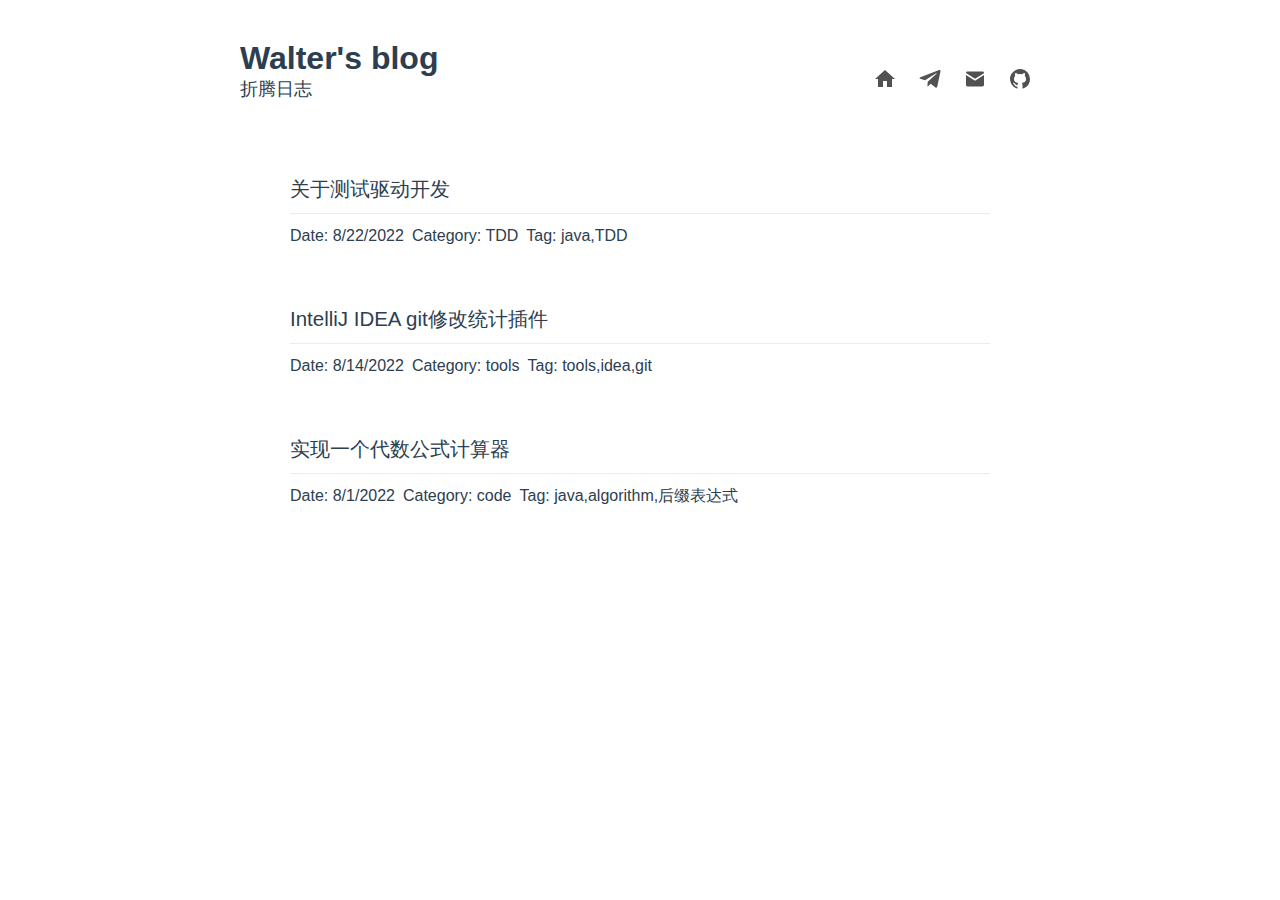
<file: index.html>
<!DOCTYPE html>
<html lang="en-US">
  <head>
    <meta charset="utf-8">
    <meta name="viewport" content="width=device-width,initial-scale=1">
    <meta name="generator" content="VuePress 2.0.0-beta.49">
    <style>
      :root {
        --c-bg: #fff;
      }
      html.dark {
        --c-bg: #22272e;
      }
      html, body {
        background-color: var(--c-bg);
      }
    </style>
    <script>
      const userMode = localStorage.getItem('vuepress-color-scheme');
			const systemDarkMode = window.matchMedia && window.matchMedia('(prefers-color-scheme: dark)').matches;
			if (userMode === 'dark' || (userMode !== 'light' && systemDarkMode)) {
				document.documentElement.classList.toggle('dark', true);
			}
    </script>
    <link rel="icon" href="/images/favicon.ico"><title>Walter's blog</title><meta name="description" content="">
    <link rel="modulepreload" href="/assets/app.83173f58.js"><link rel="modulepreload" href="/assets/index.html.f2f42562.js"><link rel="modulepreload" href="/assets/index.html.2d454c78.js"><link rel="prefetch" href="/assets/formula.html.be9834a6.js"><link rel="prefetch" href="/assets/aboutTdd.html.bf3ef171.js"><link rel="prefetch" href="/assets/gitDiffHelper.html.4b577441.js"><link rel="prefetch" href="/assets/404.html.7d858b3d.js"><link rel="prefetch" href="/assets/index.html.e154b072.js"><link rel="prefetch" href="/assets/formula.html.a04485fb.js"><link rel="prefetch" href="/assets/aboutTdd.html.805241e4.js"><link rel="prefetch" href="/assets/gitDiffHelper.html.6e7afc0c.js"><link rel="prefetch" href="/assets/404.html.ccf7a8ac.js"><link rel="prefetch" href="/assets/index.html.b658d765.js"><link rel="prefetch" href="/assets/404.5fa2ea56.js"><link rel="prefetch" href="/assets/Layout.2b4a1a7c.js"><link rel="prefetch" href="/assets/Home.542a2cfc.js"><link rel="prefetch" href="/assets/Timeline.2a02f157.js">
    <link rel="stylesheet" href="/assets/style.92a97c99.css">
  </head>
  <body>
    <div id="app"><!--[--><div class="theme-container no-navbar no-sidebar content_container"><!--[--><div class="header_container" data-v-8c6ec03c><div class="blog_header_container" data-v-8c6ec03c data-v-4d49e923><div class="blog_header_top_container" data-v-4d49e923><div class="header_left_container" data-v-4d49e923><div class="header_left" data-v-4d49e923><div class="name_container" data-v-4d49e923><span data-v-4d49e923>Walter&#39;s blog</span></div><div class="description" data-v-4d49e923><span data-v-4d49e923>折腾日志</span></div></div></div><div class="header_right_container" data-v-4d49e923><div class="header_right" data-v-4d49e923><div class="links_container" data-v-4d49e923 data-v-6eb1409b><div class="icon_container" data-v-6eb1409b data-v-3b2365ca><div data-v-3b2365ca><svg t="1659970448935" class="icon" viewBox="0 0 1024 1024" version="1.1" xmlns="http://www.w3.org/2000/svg" p-id="6078" data-spm-anchor-id="a313x.7781069.0.i14" width="24" height="24"><path d="M426.666667 853.333333l0-256 170.666667 0 0 256 213.333333 0 0-341.333333 128 0-426.666667-384-426.666667 384 128 0 0 341.333333z" p-id="6079" fill="#515151"></path></svg></div></div><div class="icon_container" data-v-6eb1409b data-v-3b2365ca><div data-v-3b2365ca><svg t="1659874720516" class="icon" viewBox="0 0 1024 1024" version="1.1" xmlns="http://www.w3.org/2000/svg" p-id="12285" width="24" height="24"><path d="M957.4 197.2l-135.2 637.6c-10.2 45-36.8 56.2-74.6 35l-206-151.8-99.4 95.6c-11 11-20.2 20.2-41.4 20.2l14.8-209.8 381.8-345c16.6-14.8-3.6-23-25.8-8.2L299.6 568 96.4 504.4c-44.2-13.8-45-44.2 9.2-65.4L900.4 132.8c36.8-13.8 69 8.2 57 64.4z" p-id="12286" fill="#515151"></path></svg></div></div><div class="icon_container" data-v-6eb1409b data-v-3b2365ca><div data-v-3b2365ca><svg t="1659970485307" class="icon" viewBox="0 0 1024 1024" version="1.1" xmlns="http://www.w3.org/2000/svg" p-id="7071" width="24" height="24"><path d="M512 576a32 32 0 0 1-17.184-4.992L128 337.568v430.656A64 64 0 0 0 192.064 832h639.872A64 64 0 0 0 896 768.224V337.888l-366.816 233.12A32.096 32.096 0 0 1 512 576" p-id="7072" fill="#515151"></path><path d="M831.936 192H192.064A64 64 0 0 0 128 255.808v4.896l384 245.376 384-244.032v-6.24A64 64 0 0 0 831.936 192" p-id="7073" fill="#515151"></path></svg></div></div><div class="icon_container" data-v-6eb1409b data-v-3b2365ca><div data-v-3b2365ca><svg t="1659862599249" class="icon" viewBox="0 0 1024 1024" version="1.1" xmlns="http://www.w3.org/2000/svg" p-id="9963" width="24" height="24"><path d="M938.666667 512a426.666667 426.666667 0 0 1-291.84 404.48 22.186667 22.186667 0 0 1-19.2-2.986667 21.76 21.76 0 0 1-8.96-17.493333v-113.92a170.666667 170.666667 0 0 0-21.333334-87.893333 10.666667 10.666667 0 0 1 0-11.52 11.52 11.52 0 0 1 8.533334-5.973334c104.106667-10.666667 162.133333-52.053333 162.133333-164.693333a200.96 200.96 0 0 0-50.773333-143.36 183.466667 183.466667 0 0 0 8.106666-51.2 184.746667 184.746667 0 0 0-6.4-46.08 20.906667 20.906667 0 0 0-22.613333-15.36 189.866667 189.866667 0 0 0-104.106667 50.346667 422.826667 422.826667 0 0 0-160.426666 0A189.866667 189.866667 0 0 0 327.68 256a20.906667 20.906667 0 0 0-22.613333 15.36A184.746667 184.746667 0 0 0 298.666667 317.44a183.466667 183.466667 0 0 0 8.106666 51.2A200.96 200.96 0 0 0 256 512c0 118.613333 64.426667 158.293333 182.613333 168.106667a158.293333 158.293333 0 0 0-29.44 65.28v5.12a29.013333 29.013333 0 0 0 0 5.973333 25.173333 25.173333 0 0 1-27.306666 21.76 42.666667 42.666667 0 0 1-18.346667-5.12 227.84 227.84 0 0 1-60.586667-53.76 430.506667 430.506667 0 0 0-34.133333-34.56 116.906667 116.906667 0 0 0-25.173333-16.64 20.906667 20.906667 0 0 0-20.48 0 21.333333 21.333333 0 0 0-9.813334 17.92v2.56a21.333333 21.333333 0 0 0 9.813334 17.92 193.706667 193.706667 0 0 1 39.253333 44.8 282.026667 282.026667 0 0 0 67.84 73.386667 105.813333 105.813333 0 0 0 59.733333 17.92h15.36V896a21.76 21.76 0 0 1-8.96 17.493333 22.186667 22.186667 0 0 1-19.2 2.986667A426.666667 426.666667 0 1 1 938.666667 512z" p-id="9964" fill="#515151"></path></svg></div></div></div></div></div></div><div class="blog_header_bottom_container" data-v-4d49e923><div class="menu_container" data-v-4d49e923 data-v-5a448de0></div></div></div></div><!--]--><div class="sidebar-mask"></div><!--[--><aside class="sidebar"><!----><!--[--><!--]--><!----><!--[--><!--]--></aside><!--]--><!--[--><div class="content_container"><div class="article-wrapper"><!----><!--[--><article class="article"><header class="title"><a href="/posts/tdd/aboutTdd.html" class="">关于测试驱动开发</a></header><hr><div class="article-info"><span class="date"> Date: 8/22/2022</span><span class="category"> Category: TDD</span><span class="tag"> Tag: java,TDD</span></div></article><article class="article"><header class="title"><a href="/posts/tools/gitDiffHelper.html" class="">IntelliJ IDEA git修改统计插件</a></header><hr><div class="article-info"><span class="date"> Date: 8/14/2022</span><span class="category"> Category: tools</span><span class="tag"> Tag: tools,idea,git</span></div></article><article class="article"><header class="title"><a href="/posts/code/formula.html" class="">实现一个代数公式计算器</a></header><hr><div class="article-info"><span class="date"> Date: 8/1/2022</span><span class="category"> Category: code</span><span class="tag"> Tag: java,algorithm,后缀表达式</span></div></article><!--]--></div></div><!--]--></div><!----><!--]--></div>
    <script type="module" src="/assets/app.83173f58.js" defer></script>
  </body>
</html>
</file>
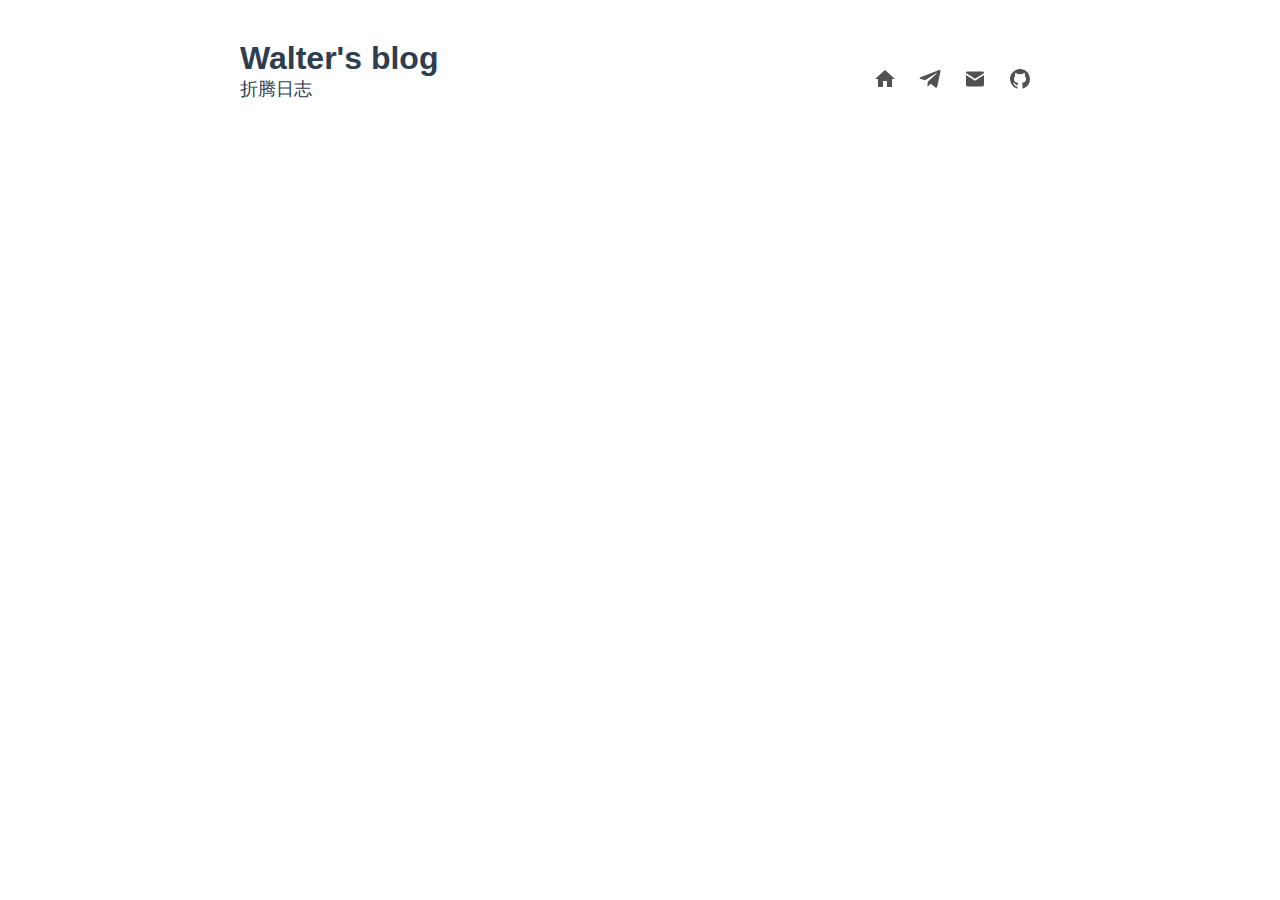
<file: timeline/index.html>
<!DOCTYPE html>
<html lang="en-US">
  <head>
    <meta charset="utf-8">
    <meta name="viewport" content="width=device-width,initial-scale=1">
    <meta name="generator" content="VuePress 2.0.0-beta.49">
    <style>
      :root {
        --c-bg: #fff;
      }
      html.dark {
        --c-bg: #22272e;
      }
      html, body {
        background-color: var(--c-bg);
      }
    </style>
    <script>
      const userMode = localStorage.getItem('vuepress-color-scheme');
			const systemDarkMode = window.matchMedia && window.matchMedia('(prefers-color-scheme: dark)').matches;
			if (userMode === 'dark' || (userMode !== 'light' && systemDarkMode)) {
				document.documentElement.classList.toggle('dark', true);
			}
    </script>
    <link rel="icon" href="/images/favicon.ico"><title>Timeline | Walter's blog</title><meta name="description" content="">
    <link rel="modulepreload" href="/assets/app.83173f58.js"><link rel="modulepreload" href="/assets/index.html.b658d765.js"><link rel="modulepreload" href="/assets/index.html.e154b072.js"><link rel="prefetch" href="/assets/formula.html.be9834a6.js"><link rel="prefetch" href="/assets/aboutTdd.html.bf3ef171.js"><link rel="prefetch" href="/assets/gitDiffHelper.html.4b577441.js"><link rel="prefetch" href="/assets/404.html.7d858b3d.js"><link rel="prefetch" href="/assets/index.html.2d454c78.js"><link rel="prefetch" href="/assets/formula.html.a04485fb.js"><link rel="prefetch" href="/assets/aboutTdd.html.805241e4.js"><link rel="prefetch" href="/assets/gitDiffHelper.html.6e7afc0c.js"><link rel="prefetch" href="/assets/404.html.ccf7a8ac.js"><link rel="prefetch" href="/assets/index.html.f2f42562.js"><link rel="prefetch" href="/assets/404.5fa2ea56.js"><link rel="prefetch" href="/assets/Layout.2b4a1a7c.js"><link rel="prefetch" href="/assets/Home.542a2cfc.js"><link rel="prefetch" href="/assets/Timeline.2a02f157.js">
    <link rel="stylesheet" href="/assets/style.92a97c99.css">
  </head>
  <body>
    <div id="app"><!--[--><div class="theme-container no-navbar no-sidebar content_container"><!--[--><div class="header_container" data-v-8c6ec03c><div class="blog_header_container" data-v-8c6ec03c data-v-4d49e923><div class="blog_header_top_container" data-v-4d49e923><div class="header_left_container" data-v-4d49e923><div class="header_left" data-v-4d49e923><div class="name_container" data-v-4d49e923><span data-v-4d49e923>Walter&#39;s blog</span></div><div class="description" data-v-4d49e923><span data-v-4d49e923>折腾日志</span></div></div></div><div class="header_right_container" data-v-4d49e923><div class="header_right" data-v-4d49e923><div class="links_container" data-v-4d49e923 data-v-6eb1409b><div class="icon_container" data-v-6eb1409b data-v-3b2365ca><div data-v-3b2365ca><svg t="1659970448935" class="icon" viewBox="0 0 1024 1024" version="1.1" xmlns="http://www.w3.org/2000/svg" p-id="6078" data-spm-anchor-id="a313x.7781069.0.i14" width="24" height="24"><path d="M426.666667 853.333333l0-256 170.666667 0 0 256 213.333333 0 0-341.333333 128 0-426.666667-384-426.666667 384 128 0 0 341.333333z" p-id="6079" fill="#515151"></path></svg></div></div><div class="icon_container" data-v-6eb1409b data-v-3b2365ca><div data-v-3b2365ca><svg t="1659874720516" class="icon" viewBox="0 0 1024 1024" version="1.1" xmlns="http://www.w3.org/2000/svg" p-id="12285" width="24" height="24"><path d="M957.4 197.2l-135.2 637.6c-10.2 45-36.8 56.2-74.6 35l-206-151.8-99.4 95.6c-11 11-20.2 20.2-41.4 20.2l14.8-209.8 381.8-345c16.6-14.8-3.6-23-25.8-8.2L299.6 568 96.4 504.4c-44.2-13.8-45-44.2 9.2-65.4L900.4 132.8c36.8-13.8 69 8.2 57 64.4z" p-id="12286" fill="#515151"></path></svg></div></div><div class="icon_container" data-v-6eb1409b data-v-3b2365ca><div data-v-3b2365ca><svg t="1659970485307" class="icon" viewBox="0 0 1024 1024" version="1.1" xmlns="http://www.w3.org/2000/svg" p-id="7071" width="24" height="24"><path d="M512 576a32 32 0 0 1-17.184-4.992L128 337.568v430.656A64 64 0 0 0 192.064 832h639.872A64 64 0 0 0 896 768.224V337.888l-366.816 233.12A32.096 32.096 0 0 1 512 576" p-id="7072" fill="#515151"></path><path d="M831.936 192H192.064A64 64 0 0 0 128 255.808v4.896l384 245.376 384-244.032v-6.24A64 64 0 0 0 831.936 192" p-id="7073" fill="#515151"></path></svg></div></div><div class="icon_container" data-v-6eb1409b data-v-3b2365ca><div data-v-3b2365ca><svg t="1659862599249" class="icon" viewBox="0 0 1024 1024" version="1.1" xmlns="http://www.w3.org/2000/svg" p-id="9963" width="24" height="24"><path d="M938.666667 512a426.666667 426.666667 0 0 1-291.84 404.48 22.186667 22.186667 0 0 1-19.2-2.986667 21.76 21.76 0 0 1-8.96-17.493333v-113.92a170.666667 170.666667 0 0 0-21.333334-87.893333 10.666667 10.666667 0 0 1 0-11.52 11.52 11.52 0 0 1 8.533334-5.973334c104.106667-10.666667 162.133333-52.053333 162.133333-164.693333a200.96 200.96 0 0 0-50.773333-143.36 183.466667 183.466667 0 0 0 8.106666-51.2 184.746667 184.746667 0 0 0-6.4-46.08 20.906667 20.906667 0 0 0-22.613333-15.36 189.866667 189.866667 0 0 0-104.106667 50.346667 422.826667 422.826667 0 0 0-160.426666 0A189.866667 189.866667 0 0 0 327.68 256a20.906667 20.906667 0 0 0-22.613333 15.36A184.746667 184.746667 0 0 0 298.666667 317.44a183.466667 183.466667 0 0 0 8.106666 51.2A200.96 200.96 0 0 0 256 512c0 118.613333 64.426667 158.293333 182.613333 168.106667a158.293333 158.293333 0 0 0-29.44 65.28v5.12a29.013333 29.013333 0 0 0 0 5.973333 25.173333 25.173333 0 0 1-27.306666 21.76 42.666667 42.666667 0 0 1-18.346667-5.12 227.84 227.84 0 0 1-60.586667-53.76 430.506667 430.506667 0 0 0-34.133333-34.56 116.906667 116.906667 0 0 0-25.173333-16.64 20.906667 20.906667 0 0 0-20.48 0 21.333333 21.333333 0 0 0-9.813334 17.92v2.56a21.333333 21.333333 0 0 0 9.813334 17.92 193.706667 193.706667 0 0 1 39.253333 44.8 282.026667 282.026667 0 0 0 67.84 73.386667 105.813333 105.813333 0 0 0 59.733333 17.92h15.36V896a21.76 21.76 0 0 1-8.96 17.493333 22.186667 22.186667 0 0 1-19.2 2.986667A426.666667 426.666667 0 1 1 938.666667 512z" p-id="9964" fill="#515151"></path></svg></div></div></div></div></div></div><div class="blog_header_bottom_container" data-v-4d49e923><div class="menu_container" data-v-4d49e923 data-v-5a448de0></div></div></div></div><!--]--><div class="sidebar-mask"></div><!--[--><aside class="sidebar"><!----><!--[--><!--]--><!----><!--[--><!--]--></aside><!--]--><!--[--><main class="page"><!--[--><!--]--><div class="theme-default-content"><!--[--><!--]--><div></div><!--[--><!--]--></div><footer class="page-meta"><!----><!----><!----></footer><!----><!--[--><!--]--></main><!--]--></div><!----><!--]--></div>
    <script type="module" src="/assets/app.83173f58.js" defer></script>
  </body>
</html>
</file>
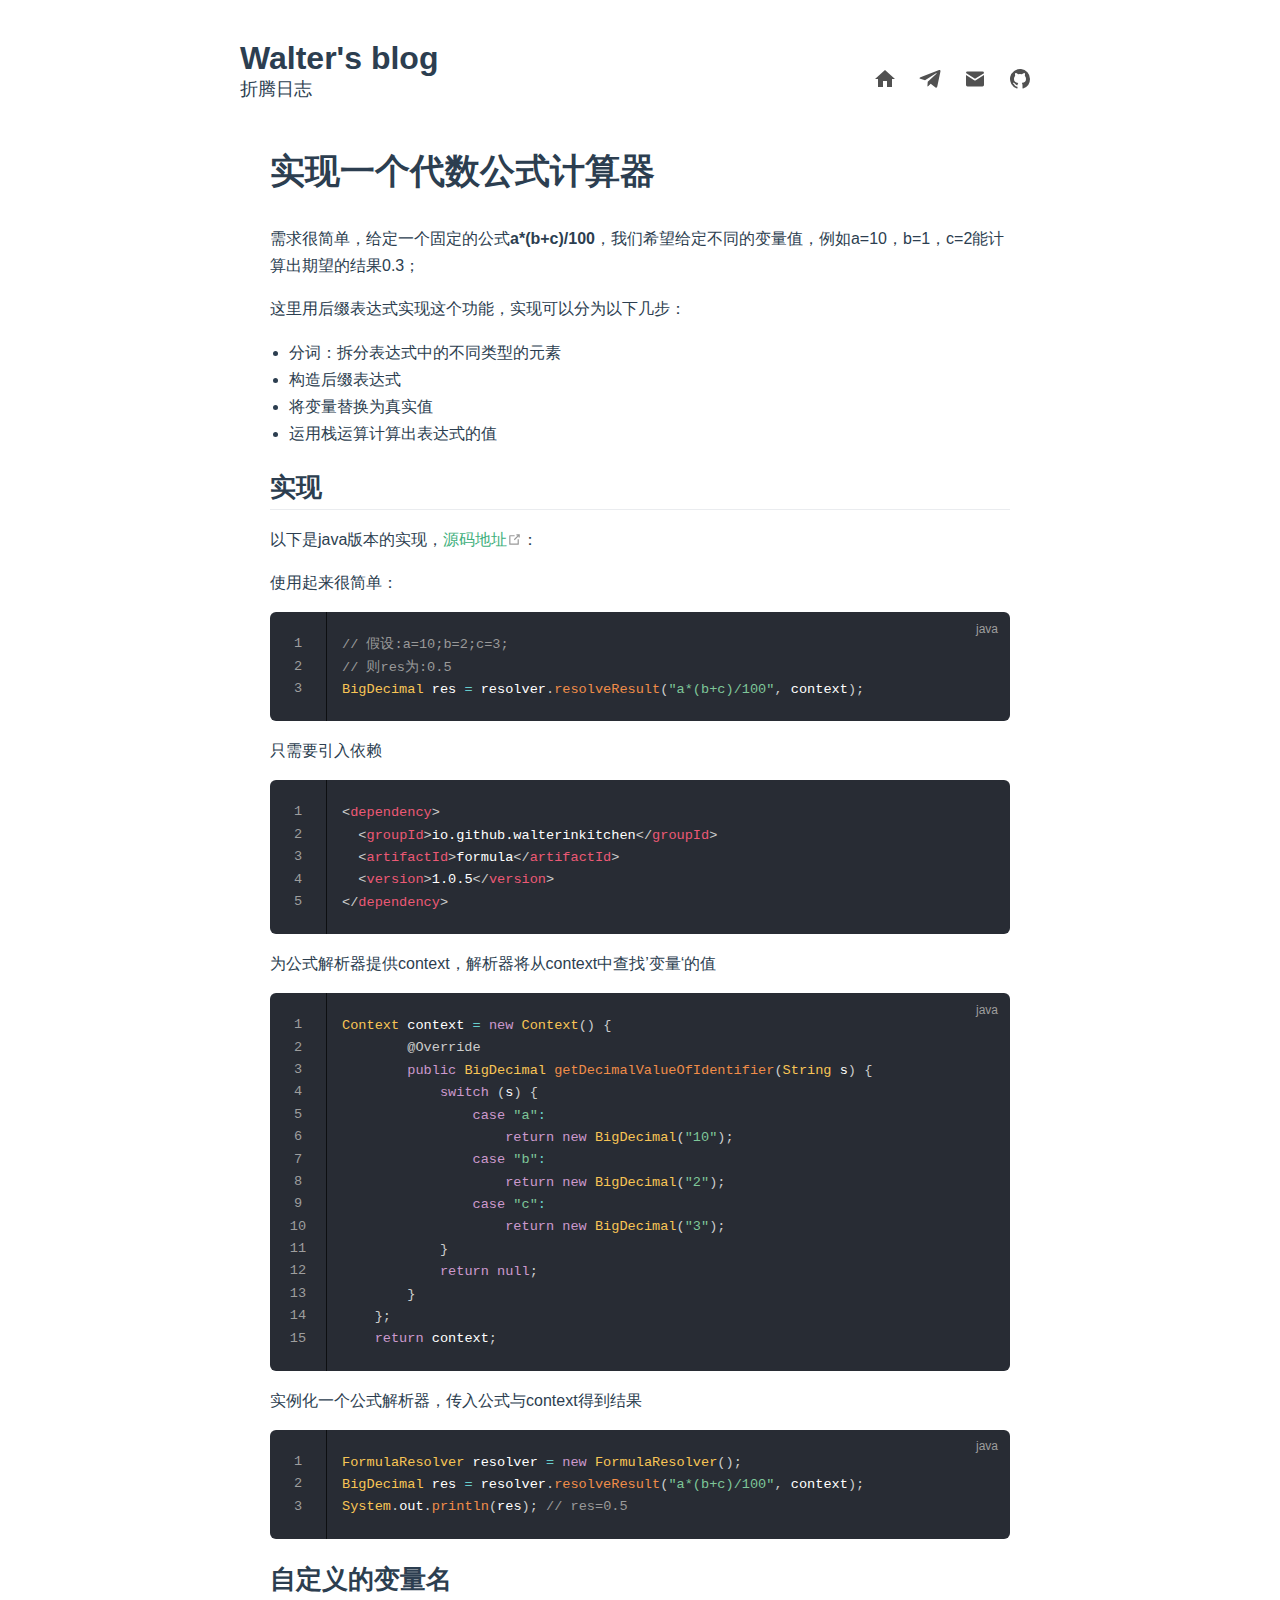
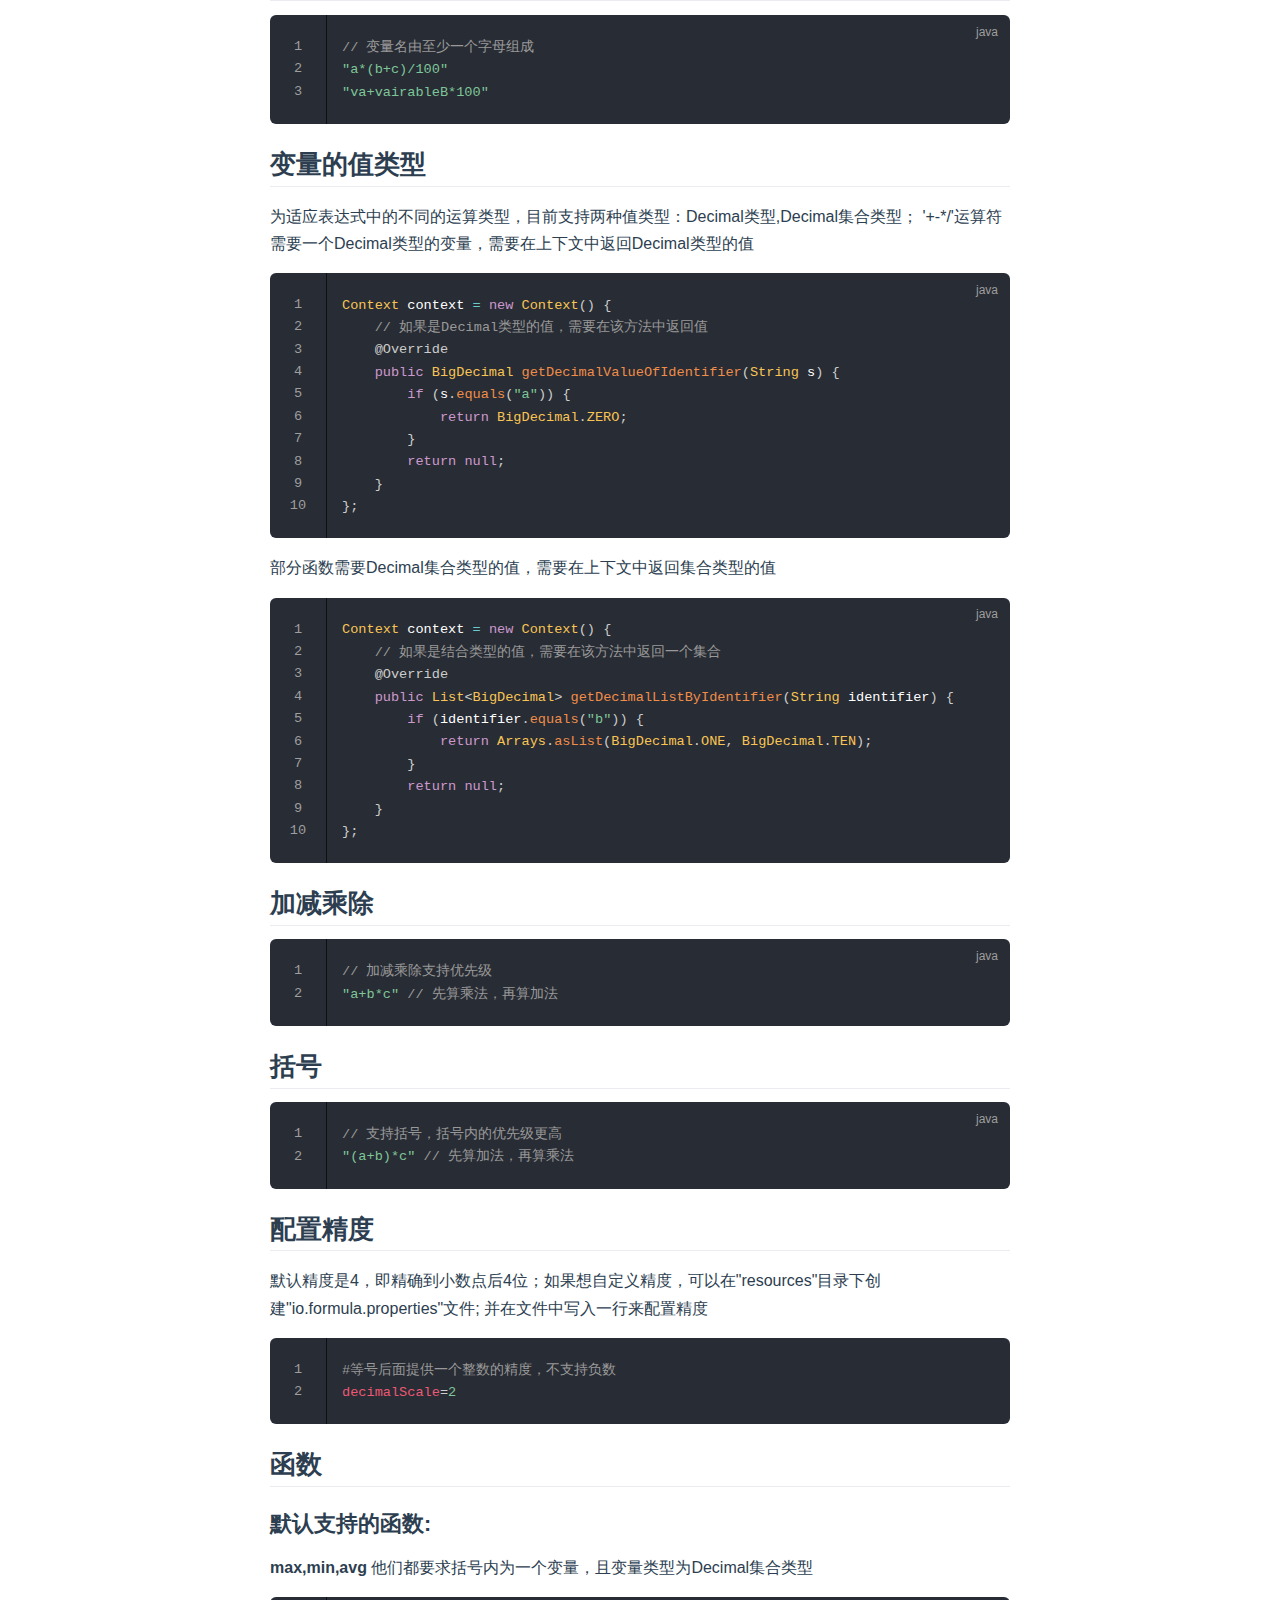
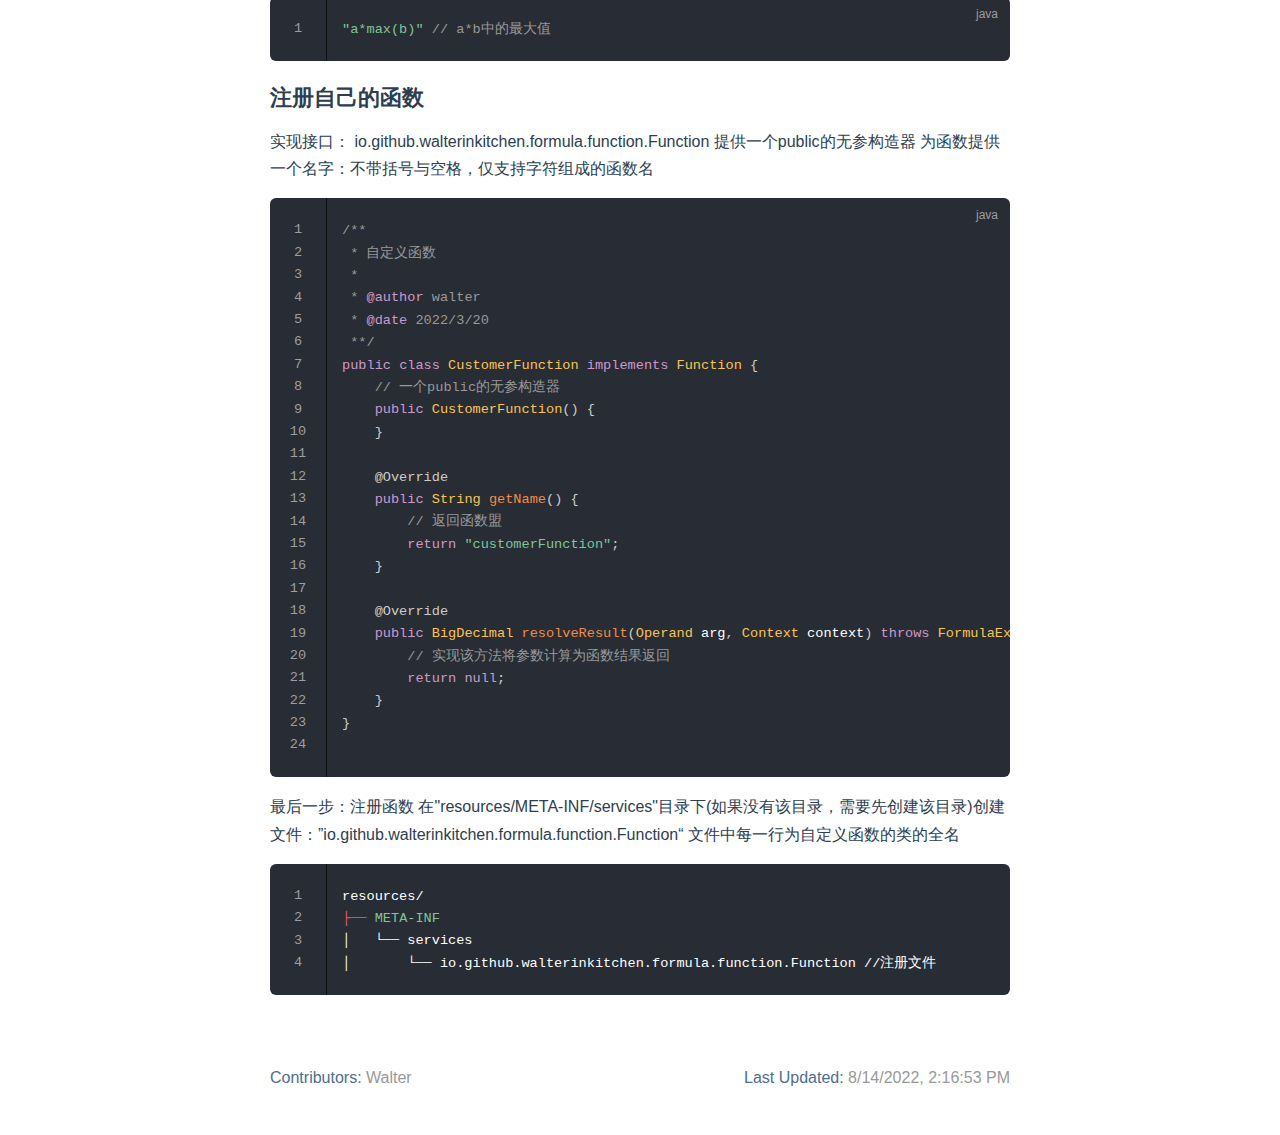
<file: posts/code/formula.html>
<!DOCTYPE html>
<html lang="en-US">
  <head>
    <meta charset="utf-8">
    <meta name="viewport" content="width=device-width,initial-scale=1">
    <meta name="generator" content="VuePress 2.0.0-beta.49">
    <style>
      :root {
        --c-bg: #fff;
      }
      html.dark {
        --c-bg: #22272e;
      }
      html, body {
        background-color: var(--c-bg);
      }
    </style>
    <script>
      const userMode = localStorage.getItem('vuepress-color-scheme');
			const systemDarkMode = window.matchMedia && window.matchMedia('(prefers-color-scheme: dark)').matches;
			if (userMode === 'dark' || (userMode !== 'light' && systemDarkMode)) {
				document.documentElement.classList.toggle('dark', true);
			}
    </script>
    <link rel="icon" href="/images/favicon.ico"><title>实现一个代数公式计算器 | Walter's blog</title><meta name="description" content="">
    <link rel="modulepreload" href="/assets/app.83173f58.js"><link rel="modulepreload" href="/assets/formula.html.a04485fb.js"><link rel="modulepreload" href="/assets/formula.html.be9834a6.js"><link rel="prefetch" href="/assets/aboutTdd.html.bf3ef171.js"><link rel="prefetch" href="/assets/gitDiffHelper.html.4b577441.js"><link rel="prefetch" href="/assets/404.html.7d858b3d.js"><link rel="prefetch" href="/assets/index.html.2d454c78.js"><link rel="prefetch" href="/assets/index.html.e154b072.js"><link rel="prefetch" href="/assets/aboutTdd.html.805241e4.js"><link rel="prefetch" href="/assets/gitDiffHelper.html.6e7afc0c.js"><link rel="prefetch" href="/assets/404.html.ccf7a8ac.js"><link rel="prefetch" href="/assets/index.html.f2f42562.js"><link rel="prefetch" href="/assets/index.html.b658d765.js"><link rel="prefetch" href="/assets/404.5fa2ea56.js"><link rel="prefetch" href="/assets/Layout.2b4a1a7c.js"><link rel="prefetch" href="/assets/Home.542a2cfc.js"><link rel="prefetch" href="/assets/Timeline.2a02f157.js">
    <link rel="stylesheet" href="/assets/style.92a97c99.css">
  </head>
  <body>
    <div id="app"><!--[--><div class="theme-container no-navbar no-sidebar content_container"><!--[--><div class="header_container" data-v-8c6ec03c><div class="blog_header_container" data-v-8c6ec03c data-v-4d49e923><div class="blog_header_top_container" data-v-4d49e923><div class="header_left_container" data-v-4d49e923><div class="header_left" data-v-4d49e923><div class="name_container" data-v-4d49e923><span data-v-4d49e923>Walter&#39;s blog</span></div><div class="description" data-v-4d49e923><span data-v-4d49e923>折腾日志</span></div></div></div><div class="header_right_container" data-v-4d49e923><div class="header_right" data-v-4d49e923><div class="links_container" data-v-4d49e923 data-v-6eb1409b><div class="icon_container" data-v-6eb1409b data-v-3b2365ca><div data-v-3b2365ca><svg t="1659970448935" class="icon" viewBox="0 0 1024 1024" version="1.1" xmlns="http://www.w3.org/2000/svg" p-id="6078" data-spm-anchor-id="a313x.7781069.0.i14" width="24" height="24"><path d="M426.666667 853.333333l0-256 170.666667 0 0 256 213.333333 0 0-341.333333 128 0-426.666667-384-426.666667 384 128 0 0 341.333333z" p-id="6079" fill="#515151"></path></svg></div></div><div class="icon_container" data-v-6eb1409b data-v-3b2365ca><div data-v-3b2365ca><svg t="1659874720516" class="icon" viewBox="0 0 1024 1024" version="1.1" xmlns="http://www.w3.org/2000/svg" p-id="12285" width="24" height="24"><path d="M957.4 197.2l-135.2 637.6c-10.2 45-36.8 56.2-74.6 35l-206-151.8-99.4 95.6c-11 11-20.2 20.2-41.4 20.2l14.8-209.8 381.8-345c16.6-14.8-3.6-23-25.8-8.2L299.6 568 96.4 504.4c-44.2-13.8-45-44.2 9.2-65.4L900.4 132.8c36.8-13.8 69 8.2 57 64.4z" p-id="12286" fill="#515151"></path></svg></div></div><div class="icon_container" data-v-6eb1409b data-v-3b2365ca><div data-v-3b2365ca><svg t="1659970485307" class="icon" viewBox="0 0 1024 1024" version="1.1" xmlns="http://www.w3.org/2000/svg" p-id="7071" width="24" height="24"><path d="M512 576a32 32 0 0 1-17.184-4.992L128 337.568v430.656A64 64 0 0 0 192.064 832h639.872A64 64 0 0 0 896 768.224V337.888l-366.816 233.12A32.096 32.096 0 0 1 512 576" p-id="7072" fill="#515151"></path><path d="M831.936 192H192.064A64 64 0 0 0 128 255.808v4.896l384 245.376 384-244.032v-6.24A64 64 0 0 0 831.936 192" p-id="7073" fill="#515151"></path></svg></div></div><div class="icon_container" data-v-6eb1409b data-v-3b2365ca><div data-v-3b2365ca><svg t="1659862599249" class="icon" viewBox="0 0 1024 1024" version="1.1" xmlns="http://www.w3.org/2000/svg" p-id="9963" width="24" height="24"><path d="M938.666667 512a426.666667 426.666667 0 0 1-291.84 404.48 22.186667 22.186667 0 0 1-19.2-2.986667 21.76 21.76 0 0 1-8.96-17.493333v-113.92a170.666667 170.666667 0 0 0-21.333334-87.893333 10.666667 10.666667 0 0 1 0-11.52 11.52 11.52 0 0 1 8.533334-5.973334c104.106667-10.666667 162.133333-52.053333 162.133333-164.693333a200.96 200.96 0 0 0-50.773333-143.36 183.466667 183.466667 0 0 0 8.106666-51.2 184.746667 184.746667 0 0 0-6.4-46.08 20.906667 20.906667 0 0 0-22.613333-15.36 189.866667 189.866667 0 0 0-104.106667 50.346667 422.826667 422.826667 0 0 0-160.426666 0A189.866667 189.866667 0 0 0 327.68 256a20.906667 20.906667 0 0 0-22.613333 15.36A184.746667 184.746667 0 0 0 298.666667 317.44a183.466667 183.466667 0 0 0 8.106666 51.2A200.96 200.96 0 0 0 256 512c0 118.613333 64.426667 158.293333 182.613333 168.106667a158.293333 158.293333 0 0 0-29.44 65.28v5.12a29.013333 29.013333 0 0 0 0 5.973333 25.173333 25.173333 0 0 1-27.306666 21.76 42.666667 42.666667 0 0 1-18.346667-5.12 227.84 227.84 0 0 1-60.586667-53.76 430.506667 430.506667 0 0 0-34.133333-34.56 116.906667 116.906667 0 0 0-25.173333-16.64 20.906667 20.906667 0 0 0-20.48 0 21.333333 21.333333 0 0 0-9.813334 17.92v2.56a21.333333 21.333333 0 0 0 9.813334 17.92 193.706667 193.706667 0 0 1 39.253333 44.8 282.026667 282.026667 0 0 0 67.84 73.386667 105.813333 105.813333 0 0 0 59.733333 17.92h15.36V896a21.76 21.76 0 0 1-8.96 17.493333 22.186667 22.186667 0 0 1-19.2 2.986667A426.666667 426.666667 0 1 1 938.666667 512z" p-id="9964" fill="#515151"></path></svg></div></div></div></div></div></div><div class="blog_header_bottom_container" data-v-4d49e923><div class="menu_container" data-v-4d49e923 data-v-5a448de0></div></div></div></div><!--]--><div class="sidebar-mask"></div><!--[--><aside class="sidebar"><!----><!--[--><!--]--><!----><!--[--><!--]--></aside><!--]--><!--[--><main class="page"><!--[--><!--]--><div class="theme-default-content"><!--[--><!--]--><div><h1 id="实现一个代数公式计算器" tabindex="-1"><a class="header-anchor" href="#实现一个代数公式计算器" aria-hidden="true">#</a> 实现一个代数公式计算器</h1><p>需求很简单，给定一个固定的公式<strong>a*(b+c)/100</strong>，我们希望给定不同的变量值，例如a=10，b=1，c=2能计算出期望的结果0.3；</p><p>这里用后缀表达式实现这个功能，实现可以分为以下几步：</p><ul><li>分词：拆分表达式中的不同类型的元素</li><li>构造后缀表达式</li><li>将变量替换为真实值</li><li>运用栈运算计算出表达式的值</li></ul><h2 id="实现" tabindex="-1"><a class="header-anchor" href="#实现" aria-hidden="true">#</a> 实现</h2><p>以下是java版本的实现，<a href="https://github.com/WalterInKitchen/formula" target="_blank" rel="noopener noreferrer">源码地址<span><svg class="external-link-icon" xmlns="http://www.w3.org/2000/svg" aria-hidden="true" focusable="false" x="0px" y="0px" viewbox="0 0 100 100" width="15" height="15"><path fill="currentColor" d="M18.8,85.1h56l0,0c2.2,0,4-1.8,4-4v-32h-8v28h-48v-48h28v-8h-32l0,0c-2.2,0-4,1.8-4,4v56C14.8,83.3,16.6,85.1,18.8,85.1z"></path><polygon fill="currentColor" points="45.7,48.7 51.3,54.3 77.2,28.5 77.2,37.2 85.2,37.2 85.2,14.9 62.8,14.9 62.8,22.9 71.5,22.9"></polygon></svg><span class="external-link-icon-sr-only">open in new window</span></span></a>：</p><p>使用起来很简单：</p><div class="language-java ext-java line-numbers-mode"><pre class="language-java"><code><span class="token comment">// 假设:a=10;b=2;c=3;</span>
<span class="token comment">// 则res为:0.5</span>
<span class="token class-name">BigDecimal</span> res <span class="token operator">=</span> resolver<span class="token punctuation">.</span><span class="token function">resolveResult</span><span class="token punctuation">(</span><span class="token string">&quot;a*(b+c)/100&quot;</span><span class="token punctuation">,</span> context<span class="token punctuation">)</span><span class="token punctuation">;</span>
</code></pre><div class="line-numbers" aria-hidden="true"><div class="line-number"></div><div class="line-number"></div><div class="line-number"></div></div></div><p>只需要引入依赖</p><div class="language-xml ext-xml line-numbers-mode"><pre class="language-xml"><code><span class="token tag"><span class="token tag"><span class="token punctuation">&lt;</span>dependency</span><span class="token punctuation">&gt;</span></span>
  <span class="token tag"><span class="token tag"><span class="token punctuation">&lt;</span>groupId</span><span class="token punctuation">&gt;</span></span>io.github.walterinkitchen<span class="token tag"><span class="token tag"><span class="token punctuation">&lt;/</span>groupId</span><span class="token punctuation">&gt;</span></span>
  <span class="token tag"><span class="token tag"><span class="token punctuation">&lt;</span>artifactId</span><span class="token punctuation">&gt;</span></span>formula<span class="token tag"><span class="token tag"><span class="token punctuation">&lt;/</span>artifactId</span><span class="token punctuation">&gt;</span></span>
  <span class="token tag"><span class="token tag"><span class="token punctuation">&lt;</span>version</span><span class="token punctuation">&gt;</span></span>1.0.5<span class="token tag"><span class="token tag"><span class="token punctuation">&lt;/</span>version</span><span class="token punctuation">&gt;</span></span>
<span class="token tag"><span class="token tag"><span class="token punctuation">&lt;/</span>dependency</span><span class="token punctuation">&gt;</span></span>
</code></pre><div class="line-numbers" aria-hidden="true"><div class="line-number"></div><div class="line-number"></div><div class="line-number"></div><div class="line-number"></div><div class="line-number"></div></div></div><p>为公式解析器提供context，解析器将从context中查找’变量‘的值</p><div class="language-java ext-java line-numbers-mode"><pre class="language-java"><code><span class="token class-name">Context</span> context <span class="token operator">=</span> <span class="token keyword">new</span> <span class="token class-name">Context</span><span class="token punctuation">(</span><span class="token punctuation">)</span> <span class="token punctuation">{</span>
        <span class="token annotation punctuation">@Override</span>
        <span class="token keyword">public</span> <span class="token class-name">BigDecimal</span> <span class="token function">getDecimalValueOfIdentifier</span><span class="token punctuation">(</span><span class="token class-name">String</span> s<span class="token punctuation">)</span> <span class="token punctuation">{</span>
            <span class="token keyword">switch</span> <span class="token punctuation">(</span>s<span class="token punctuation">)</span> <span class="token punctuation">{</span>
                <span class="token keyword">case</span> <span class="token string">&quot;a&quot;</span><span class="token operator">:</span>
                    <span class="token keyword">return</span> <span class="token keyword">new</span> <span class="token class-name">BigDecimal</span><span class="token punctuation">(</span><span class="token string">&quot;10&quot;</span><span class="token punctuation">)</span><span class="token punctuation">;</span>
                <span class="token keyword">case</span> <span class="token string">&quot;b&quot;</span><span class="token operator">:</span>
                    <span class="token keyword">return</span> <span class="token keyword">new</span> <span class="token class-name">BigDecimal</span><span class="token punctuation">(</span><span class="token string">&quot;2&quot;</span><span class="token punctuation">)</span><span class="token punctuation">;</span>
                <span class="token keyword">case</span> <span class="token string">&quot;c&quot;</span><span class="token operator">:</span>
                    <span class="token keyword">return</span> <span class="token keyword">new</span> <span class="token class-name">BigDecimal</span><span class="token punctuation">(</span><span class="token string">&quot;3&quot;</span><span class="token punctuation">)</span><span class="token punctuation">;</span>
            <span class="token punctuation">}</span>
            <span class="token keyword">return</span> <span class="token keyword">null</span><span class="token punctuation">;</span>
        <span class="token punctuation">}</span>
    <span class="token punctuation">}</span><span class="token punctuation">;</span>
    <span class="token keyword">return</span> context<span class="token punctuation">;</span>
</code></pre><div class="line-numbers" aria-hidden="true"><div class="line-number"></div><div class="line-number"></div><div class="line-number"></div><div class="line-number"></div><div class="line-number"></div><div class="line-number"></div><div class="line-number"></div><div class="line-number"></div><div class="line-number"></div><div class="line-number"></div><div class="line-number"></div><div class="line-number"></div><div class="line-number"></div><div class="line-number"></div><div class="line-number"></div></div></div><p>实例化一个公式解析器，传入公式与context得到结果</p><div class="language-java ext-java line-numbers-mode"><pre class="language-java"><code><span class="token class-name">FormulaResolver</span> resolver <span class="token operator">=</span> <span class="token keyword">new</span> <span class="token class-name">FormulaResolver</span><span class="token punctuation">(</span><span class="token punctuation">)</span><span class="token punctuation">;</span>
<span class="token class-name">BigDecimal</span> res <span class="token operator">=</span> resolver<span class="token punctuation">.</span><span class="token function">resolveResult</span><span class="token punctuation">(</span><span class="token string">&quot;a*(b+c)/100&quot;</span><span class="token punctuation">,</span> context<span class="token punctuation">)</span><span class="token punctuation">;</span>
<span class="token class-name">System</span><span class="token punctuation">.</span>out<span class="token punctuation">.</span><span class="token function">println</span><span class="token punctuation">(</span>res<span class="token punctuation">)</span><span class="token punctuation">;</span> <span class="token comment">// res=0.5</span>
</code></pre><div class="line-numbers" aria-hidden="true"><div class="line-number"></div><div class="line-number"></div><div class="line-number"></div></div></div><h2 id="自定义的变量名" tabindex="-1"><a class="header-anchor" href="#自定义的变量名" aria-hidden="true">#</a> 自定义的变量名</h2><div class="language-java ext-java line-numbers-mode"><pre class="language-java"><code><span class="token comment">// 变量名由至少一个字母组成</span>
<span class="token string">&quot;a*(b+c)/100&quot;</span>
<span class="token string">&quot;va+vairableB*100&quot;</span>
</code></pre><div class="line-numbers" aria-hidden="true"><div class="line-number"></div><div class="line-number"></div><div class="line-number"></div></div></div><h2 id="变量的值类型" tabindex="-1"><a class="header-anchor" href="#变量的值类型" aria-hidden="true">#</a> 变量的值类型</h2><p>为适应表达式中的不同的运算类型，目前支持两种值类型：Decimal类型,Decimal集合类型； &#39;+-*/&#39;运算符需要一个Decimal类型的变量，需要在上下文中返回Decimal类型的值</p><div class="language-java ext-java line-numbers-mode"><pre class="language-java"><code><span class="token class-name">Context</span> context <span class="token operator">=</span> <span class="token keyword">new</span> <span class="token class-name">Context</span><span class="token punctuation">(</span><span class="token punctuation">)</span> <span class="token punctuation">{</span>
    <span class="token comment">// 如果是Decimal类型的值，需要在该方法中返回值</span>
    <span class="token annotation punctuation">@Override</span>
    <span class="token keyword">public</span> <span class="token class-name">BigDecimal</span> <span class="token function">getDecimalValueOfIdentifier</span><span class="token punctuation">(</span><span class="token class-name">String</span> s<span class="token punctuation">)</span> <span class="token punctuation">{</span>
        <span class="token keyword">if</span> <span class="token punctuation">(</span>s<span class="token punctuation">.</span><span class="token function">equals</span><span class="token punctuation">(</span><span class="token string">&quot;a&quot;</span><span class="token punctuation">)</span><span class="token punctuation">)</span> <span class="token punctuation">{</span>
            <span class="token keyword">return</span> <span class="token class-name">BigDecimal</span><span class="token punctuation">.</span><span class="token constant">ZERO</span><span class="token punctuation">;</span>
        <span class="token punctuation">}</span>
        <span class="token keyword">return</span> <span class="token keyword">null</span><span class="token punctuation">;</span>
    <span class="token punctuation">}</span>
<span class="token punctuation">}</span><span class="token punctuation">;</span>
</code></pre><div class="line-numbers" aria-hidden="true"><div class="line-number"></div><div class="line-number"></div><div class="line-number"></div><div class="line-number"></div><div class="line-number"></div><div class="line-number"></div><div class="line-number"></div><div class="line-number"></div><div class="line-number"></div><div class="line-number"></div></div></div><p>部分函数需要Decimal集合类型的值，需要在上下文中返回集合类型的值</p><div class="language-java ext-java line-numbers-mode"><pre class="language-java"><code><span class="token class-name">Context</span> context <span class="token operator">=</span> <span class="token keyword">new</span> <span class="token class-name">Context</span><span class="token punctuation">(</span><span class="token punctuation">)</span> <span class="token punctuation">{</span>
    <span class="token comment">// 如果是结合类型的值，需要在该方法中返回一个集合</span>
    <span class="token annotation punctuation">@Override</span>
    <span class="token keyword">public</span> <span class="token class-name">List</span><span class="token generics"><span class="token punctuation">&lt;</span><span class="token class-name">BigDecimal</span><span class="token punctuation">&gt;</span></span> <span class="token function">getDecimalListByIdentifier</span><span class="token punctuation">(</span><span class="token class-name">String</span> identifier<span class="token punctuation">)</span> <span class="token punctuation">{</span>
        <span class="token keyword">if</span> <span class="token punctuation">(</span>identifier<span class="token punctuation">.</span><span class="token function">equals</span><span class="token punctuation">(</span><span class="token string">&quot;b&quot;</span><span class="token punctuation">)</span><span class="token punctuation">)</span> <span class="token punctuation">{</span>
            <span class="token keyword">return</span> <span class="token class-name">Arrays</span><span class="token punctuation">.</span><span class="token function">asList</span><span class="token punctuation">(</span><span class="token class-name">BigDecimal</span><span class="token punctuation">.</span><span class="token constant">ONE</span><span class="token punctuation">,</span> <span class="token class-name">BigDecimal</span><span class="token punctuation">.</span><span class="token constant">TEN</span><span class="token punctuation">)</span><span class="token punctuation">;</span>
        <span class="token punctuation">}</span>
        <span class="token keyword">return</span> <span class="token keyword">null</span><span class="token punctuation">;</span>
    <span class="token punctuation">}</span>
<span class="token punctuation">}</span><span class="token punctuation">;</span>
</code></pre><div class="line-numbers" aria-hidden="true"><div class="line-number"></div><div class="line-number"></div><div class="line-number"></div><div class="line-number"></div><div class="line-number"></div><div class="line-number"></div><div class="line-number"></div><div class="line-number"></div><div class="line-number"></div><div class="line-number"></div></div></div><h2 id="加减乘除" tabindex="-1"><a class="header-anchor" href="#加减乘除" aria-hidden="true">#</a> 加减乘除</h2><div class="language-java ext-java line-numbers-mode"><pre class="language-java"><code><span class="token comment">// 加减乘除支持优先级</span>
<span class="token string">&quot;a+b*c&quot;</span> <span class="token comment">// 先算乘法，再算加法</span>
</code></pre><div class="line-numbers" aria-hidden="true"><div class="line-number"></div><div class="line-number"></div></div></div><h2 id="括号" tabindex="-1"><a class="header-anchor" href="#括号" aria-hidden="true">#</a> 括号</h2><div class="language-java ext-java line-numbers-mode"><pre class="language-java"><code><span class="token comment">// 支持括号，括号内的优先级更高</span>
<span class="token string">&quot;(a+b)*c&quot;</span> <span class="token comment">// 先算加法，再算乘法</span>
</code></pre><div class="line-numbers" aria-hidden="true"><div class="line-number"></div><div class="line-number"></div></div></div><h2 id="配置精度" tabindex="-1"><a class="header-anchor" href="#配置精度" aria-hidden="true">#</a> 配置精度</h2><p>默认精度是4，即精确到小数点后4位；如果想自定义精度，可以在&quot;resources&quot;目录下创建&quot;io.formula.properties&quot;文件; 并在文件中写入一行来配置精度</p><div class="language-properties ext-properties line-numbers-mode"><pre class="language-properties"><code><span class="token comment">#等号后面提供一个整数的精度，不支持负数</span>
<span class="token key attr-name">decimalScale</span><span class="token punctuation">=</span><span class="token value attr-value">2</span>
</code></pre><div class="line-numbers" aria-hidden="true"><div class="line-number"></div><div class="line-number"></div></div></div><h2 id="函数" tabindex="-1"><a class="header-anchor" href="#函数" aria-hidden="true">#</a> 函数</h2><h3 id="默认支持的函数" tabindex="-1"><a class="header-anchor" href="#默认支持的函数" aria-hidden="true">#</a> 默认支持的函数:</h3><p><strong>max,min,avg</strong> 他们都要求括号内为一个变量，且变量类型为Decimal集合类型</p><div class="language-java ext-java line-numbers-mode"><pre class="language-java"><code><span class="token string">&quot;a*max(b)&quot;</span> <span class="token comment">// a*b中的最大值</span>
</code></pre><div class="line-numbers" aria-hidden="true"><div class="line-number"></div></div></div><h3 id="注册自己的函数" tabindex="-1"><a class="header-anchor" href="#注册自己的函数" aria-hidden="true">#</a> 注册自己的函数</h3><p>实现接口： io.github.walterinkitchen.formula.function.Function 提供一个public的无参构造器 为函数提供一个名字：不带括号与空格，仅支持字符组成的函数名</p><div class="language-java ext-java line-numbers-mode"><pre class="language-java"><code><span class="token doc-comment comment">/**
 * 自定义函数
 *
 * <span class="token keyword">@author</span> walter
 * <span class="token keyword">@date</span> 2022/3/20
 **/</span>
<span class="token keyword">public</span> <span class="token keyword">class</span> <span class="token class-name">CustomerFunction</span> <span class="token keyword">implements</span> <span class="token class-name">Function</span> <span class="token punctuation">{</span>
    <span class="token comment">// 一个public的无参构造器</span>
    <span class="token keyword">public</span> <span class="token class-name">CustomerFunction</span><span class="token punctuation">(</span><span class="token punctuation">)</span> <span class="token punctuation">{</span>
    <span class="token punctuation">}</span>

    <span class="token annotation punctuation">@Override</span>
    <span class="token keyword">public</span> <span class="token class-name">String</span> <span class="token function">getName</span><span class="token punctuation">(</span><span class="token punctuation">)</span> <span class="token punctuation">{</span>
        <span class="token comment">// 返回函数盟</span>
        <span class="token keyword">return</span> <span class="token string">&quot;customerFunction&quot;</span><span class="token punctuation">;</span>
    <span class="token punctuation">}</span>

    <span class="token annotation punctuation">@Override</span>
    <span class="token keyword">public</span> <span class="token class-name">BigDecimal</span> <span class="token function">resolveResult</span><span class="token punctuation">(</span><span class="token class-name">Operand</span> arg<span class="token punctuation">,</span> <span class="token class-name">Context</span> context<span class="token punctuation">)</span> <span class="token keyword">throws</span> <span class="token class-name">FormulaException</span> <span class="token punctuation">{</span>
        <span class="token comment">// 实现该方法将参数计算为函数结果返回</span>
        <span class="token keyword">return</span> <span class="token keyword">null</span><span class="token punctuation">;</span>
    <span class="token punctuation">}</span>
<span class="token punctuation">}</span>

</code></pre><div class="line-numbers" aria-hidden="true"><div class="line-number"></div><div class="line-number"></div><div class="line-number"></div><div class="line-number"></div><div class="line-number"></div><div class="line-number"></div><div class="line-number"></div><div class="line-number"></div><div class="line-number"></div><div class="line-number"></div><div class="line-number"></div><div class="line-number"></div><div class="line-number"></div><div class="line-number"></div><div class="line-number"></div><div class="line-number"></div><div class="line-number"></div><div class="line-number"></div><div class="line-number"></div><div class="line-number"></div><div class="line-number"></div><div class="line-number"></div><div class="line-number"></div><div class="line-number"></div></div></div><p>最后一步：注册函数 在&quot;resources/META-INF/services&quot;目录下(如果没有该目录，需要先创建该目录)创建文件：”io.github.walterinkitchen.formula.function.Function“ 文件中每一行为自定义函数的类的全名</p><div class="language-properties ext-properties line-numbers-mode"><pre class="language-properties"><code>resources/
<span class="token key attr-name">├──</span> <span class="token value attr-value">META-INF</span>
│   └── services
│       └── io.github.walterinkitchen.formula.function.Function //注册文件
</code></pre><div class="line-numbers" aria-hidden="true"><div class="line-number"></div><div class="line-number"></div><div class="line-number"></div><div class="line-number"></div></div></div></div><!--[--><!--]--></div><footer class="page-meta"><!----><div class="meta-item last-updated"><span class="meta-item-label">Last Updated: </span><!----></div><div class="meta-item contributors"><span class="meta-item-label">Contributors: </span><span class="meta-item-info"><!--[--><!--[--><span class="contributor" title="email: WalterInKitchen@outlook.com">Walter</span><!----><!--]--><!--]--></span></div></footer><!----><!--[--><!--]--></main><!--]--></div><!----><!--]--></div>
    <script type="module" src="/assets/app.83173f58.js" defer></script>
  </body>
</html>
</file>
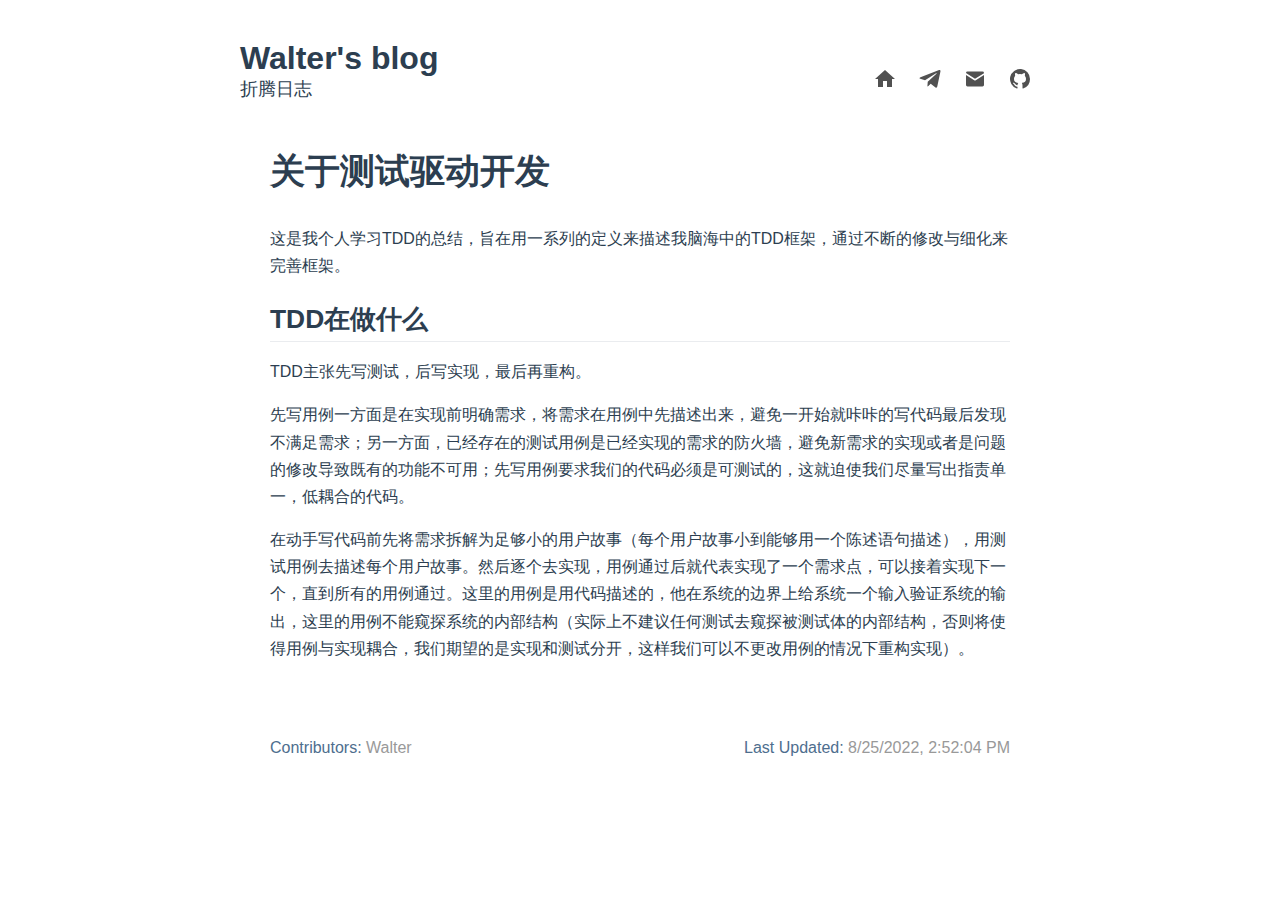
<file: posts/tdd/aboutTdd.html>
<!DOCTYPE html>
<html lang="en-US">
  <head>
    <meta charset="utf-8">
    <meta name="viewport" content="width=device-width,initial-scale=1">
    <meta name="generator" content="VuePress 2.0.0-beta.49">
    <style>
      :root {
        --c-bg: #fff;
      }
      html.dark {
        --c-bg: #22272e;
      }
      html, body {
        background-color: var(--c-bg);
      }
    </style>
    <script>
      const userMode = localStorage.getItem('vuepress-color-scheme');
			const systemDarkMode = window.matchMedia && window.matchMedia('(prefers-color-scheme: dark)').matches;
			if (userMode === 'dark' || (userMode !== 'light' && systemDarkMode)) {
				document.documentElement.classList.toggle('dark', true);
			}
    </script>
    <link rel="icon" href="/images/favicon.ico"><title>关于测试驱动开发 | Walter's blog</title><meta name="description" content="">
    <link rel="modulepreload" href="/assets/app.83173f58.js"><link rel="modulepreload" href="/assets/aboutTdd.html.805241e4.js"><link rel="modulepreload" href="/assets/aboutTdd.html.bf3ef171.js"><link rel="prefetch" href="/assets/formula.html.be9834a6.js"><link rel="prefetch" href="/assets/gitDiffHelper.html.4b577441.js"><link rel="prefetch" href="/assets/404.html.7d858b3d.js"><link rel="prefetch" href="/assets/index.html.2d454c78.js"><link rel="prefetch" href="/assets/index.html.e154b072.js"><link rel="prefetch" href="/assets/formula.html.a04485fb.js"><link rel="prefetch" href="/assets/gitDiffHelper.html.6e7afc0c.js"><link rel="prefetch" href="/assets/404.html.ccf7a8ac.js"><link rel="prefetch" href="/assets/index.html.f2f42562.js"><link rel="prefetch" href="/assets/index.html.b658d765.js"><link rel="prefetch" href="/assets/404.5fa2ea56.js"><link rel="prefetch" href="/assets/Layout.2b4a1a7c.js"><link rel="prefetch" href="/assets/Home.542a2cfc.js"><link rel="prefetch" href="/assets/Timeline.2a02f157.js">
    <link rel="stylesheet" href="/assets/style.92a97c99.css">
  </head>
  <body>
    <div id="app"><!--[--><div class="theme-container no-navbar no-sidebar content_container"><!--[--><div class="header_container" data-v-8c6ec03c><div class="blog_header_container" data-v-8c6ec03c data-v-4d49e923><div class="blog_header_top_container" data-v-4d49e923><div class="header_left_container" data-v-4d49e923><div class="header_left" data-v-4d49e923><div class="name_container" data-v-4d49e923><span data-v-4d49e923>Walter&#39;s blog</span></div><div class="description" data-v-4d49e923><span data-v-4d49e923>折腾日志</span></div></div></div><div class="header_right_container" data-v-4d49e923><div class="header_right" data-v-4d49e923><div class="links_container" data-v-4d49e923 data-v-6eb1409b><div class="icon_container" data-v-6eb1409b data-v-3b2365ca><div data-v-3b2365ca><svg t="1659970448935" class="icon" viewBox="0 0 1024 1024" version="1.1" xmlns="http://www.w3.org/2000/svg" p-id="6078" data-spm-anchor-id="a313x.7781069.0.i14" width="24" height="24"><path d="M426.666667 853.333333l0-256 170.666667 0 0 256 213.333333 0 0-341.333333 128 0-426.666667-384-426.666667 384 128 0 0 341.333333z" p-id="6079" fill="#515151"></path></svg></div></div><div class="icon_container" data-v-6eb1409b data-v-3b2365ca><div data-v-3b2365ca><svg t="1659874720516" class="icon" viewBox="0 0 1024 1024" version="1.1" xmlns="http://www.w3.org/2000/svg" p-id="12285" width="24" height="24"><path d="M957.4 197.2l-135.2 637.6c-10.2 45-36.8 56.2-74.6 35l-206-151.8-99.4 95.6c-11 11-20.2 20.2-41.4 20.2l14.8-209.8 381.8-345c16.6-14.8-3.6-23-25.8-8.2L299.6 568 96.4 504.4c-44.2-13.8-45-44.2 9.2-65.4L900.4 132.8c36.8-13.8 69 8.2 57 64.4z" p-id="12286" fill="#515151"></path></svg></div></div><div class="icon_container" data-v-6eb1409b data-v-3b2365ca><div data-v-3b2365ca><svg t="1659970485307" class="icon" viewBox="0 0 1024 1024" version="1.1" xmlns="http://www.w3.org/2000/svg" p-id="7071" width="24" height="24"><path d="M512 576a32 32 0 0 1-17.184-4.992L128 337.568v430.656A64 64 0 0 0 192.064 832h639.872A64 64 0 0 0 896 768.224V337.888l-366.816 233.12A32.096 32.096 0 0 1 512 576" p-id="7072" fill="#515151"></path><path d="M831.936 192H192.064A64 64 0 0 0 128 255.808v4.896l384 245.376 384-244.032v-6.24A64 64 0 0 0 831.936 192" p-id="7073" fill="#515151"></path></svg></div></div><div class="icon_container" data-v-6eb1409b data-v-3b2365ca><div data-v-3b2365ca><svg t="1659862599249" class="icon" viewBox="0 0 1024 1024" version="1.1" xmlns="http://www.w3.org/2000/svg" p-id="9963" width="24" height="24"><path d="M938.666667 512a426.666667 426.666667 0 0 1-291.84 404.48 22.186667 22.186667 0 0 1-19.2-2.986667 21.76 21.76 0 0 1-8.96-17.493333v-113.92a170.666667 170.666667 0 0 0-21.333334-87.893333 10.666667 10.666667 0 0 1 0-11.52 11.52 11.52 0 0 1 8.533334-5.973334c104.106667-10.666667 162.133333-52.053333 162.133333-164.693333a200.96 200.96 0 0 0-50.773333-143.36 183.466667 183.466667 0 0 0 8.106666-51.2 184.746667 184.746667 0 0 0-6.4-46.08 20.906667 20.906667 0 0 0-22.613333-15.36 189.866667 189.866667 0 0 0-104.106667 50.346667 422.826667 422.826667 0 0 0-160.426666 0A189.866667 189.866667 0 0 0 327.68 256a20.906667 20.906667 0 0 0-22.613333 15.36A184.746667 184.746667 0 0 0 298.666667 317.44a183.466667 183.466667 0 0 0 8.106666 51.2A200.96 200.96 0 0 0 256 512c0 118.613333 64.426667 158.293333 182.613333 168.106667a158.293333 158.293333 0 0 0-29.44 65.28v5.12a29.013333 29.013333 0 0 0 0 5.973333 25.173333 25.173333 0 0 1-27.306666 21.76 42.666667 42.666667 0 0 1-18.346667-5.12 227.84 227.84 0 0 1-60.586667-53.76 430.506667 430.506667 0 0 0-34.133333-34.56 116.906667 116.906667 0 0 0-25.173333-16.64 20.906667 20.906667 0 0 0-20.48 0 21.333333 21.333333 0 0 0-9.813334 17.92v2.56a21.333333 21.333333 0 0 0 9.813334 17.92 193.706667 193.706667 0 0 1 39.253333 44.8 282.026667 282.026667 0 0 0 67.84 73.386667 105.813333 105.813333 0 0 0 59.733333 17.92h15.36V896a21.76 21.76 0 0 1-8.96 17.493333 22.186667 22.186667 0 0 1-19.2 2.986667A426.666667 426.666667 0 1 1 938.666667 512z" p-id="9964" fill="#515151"></path></svg></div></div></div></div></div></div><div class="blog_header_bottom_container" data-v-4d49e923><div class="menu_container" data-v-4d49e923 data-v-5a448de0></div></div></div></div><!--]--><div class="sidebar-mask"></div><!--[--><aside class="sidebar"><!----><!--[--><!--]--><!----><!--[--><!--]--></aside><!--]--><!--[--><main class="page"><!--[--><!--]--><div class="theme-default-content"><!--[--><!--]--><div><h1 id="关于测试驱动开发" tabindex="-1"><a class="header-anchor" href="#关于测试驱动开发" aria-hidden="true">#</a> 关于测试驱动开发</h1><p>这是我个人学习TDD的总结，旨在用一系列的定义来描述我脑海中的TDD框架，通过不断的修改与细化来完善框架。</p><h2 id="tdd在做什么" tabindex="-1"><a class="header-anchor" href="#tdd在做什么" aria-hidden="true">#</a> TDD在做什么</h2><p>TDD主张先写测试，后写实现，最后再重构。</p><p>先写用例一方面是在实现前明确需求，将需求在用例中先描述出来，避免一开始就咔咔的写代码最后发现不满足需求；另一方面，已经存在的测试用例是已经实现的需求的防火墙，避免新需求的实现或者是问题的修改导致既有的功能不可用；先写用例要求我们的代码必须是可测试的，这就迫使我们尽量写出指责单一，低耦合的代码。</p><p>在动手写代码前先将需求拆解为足够小的用户故事（每个用户故事小到能够用一个陈述语句描述），用测试用例去描述每个用户故事。然后逐个去实现，用例通过后就代表实现了一个需求点，可以接着实现下一个，直到所有的用例通过。这里的用例是用代码描述的，他在系统的边界上给系统一个输入验证系统的输出，这里的用例不能窥探系统的内部结构（实际上不建议任何测试去窥探被测试体的内部结构，否则将使得用例与实现耦合，我们期望的是实现和测试分开，这样我们可以不更改用例的情况下重构实现）。</p></div><!--[--><!--]--></div><footer class="page-meta"><!----><div class="meta-item last-updated"><span class="meta-item-label">Last Updated: </span><!----></div><div class="meta-item contributors"><span class="meta-item-label">Contributors: </span><span class="meta-item-info"><!--[--><!--[--><span class="contributor" title="email: WalterInKitchen@outlook.com">Walter</span><!----><!--]--><!--]--></span></div></footer><!----><!--[--><!--]--></main><!--]--></div><!----><!--]--></div>
    <script type="module" src="/assets/app.83173f58.js" defer></script>
  </body>
</html>
</file>
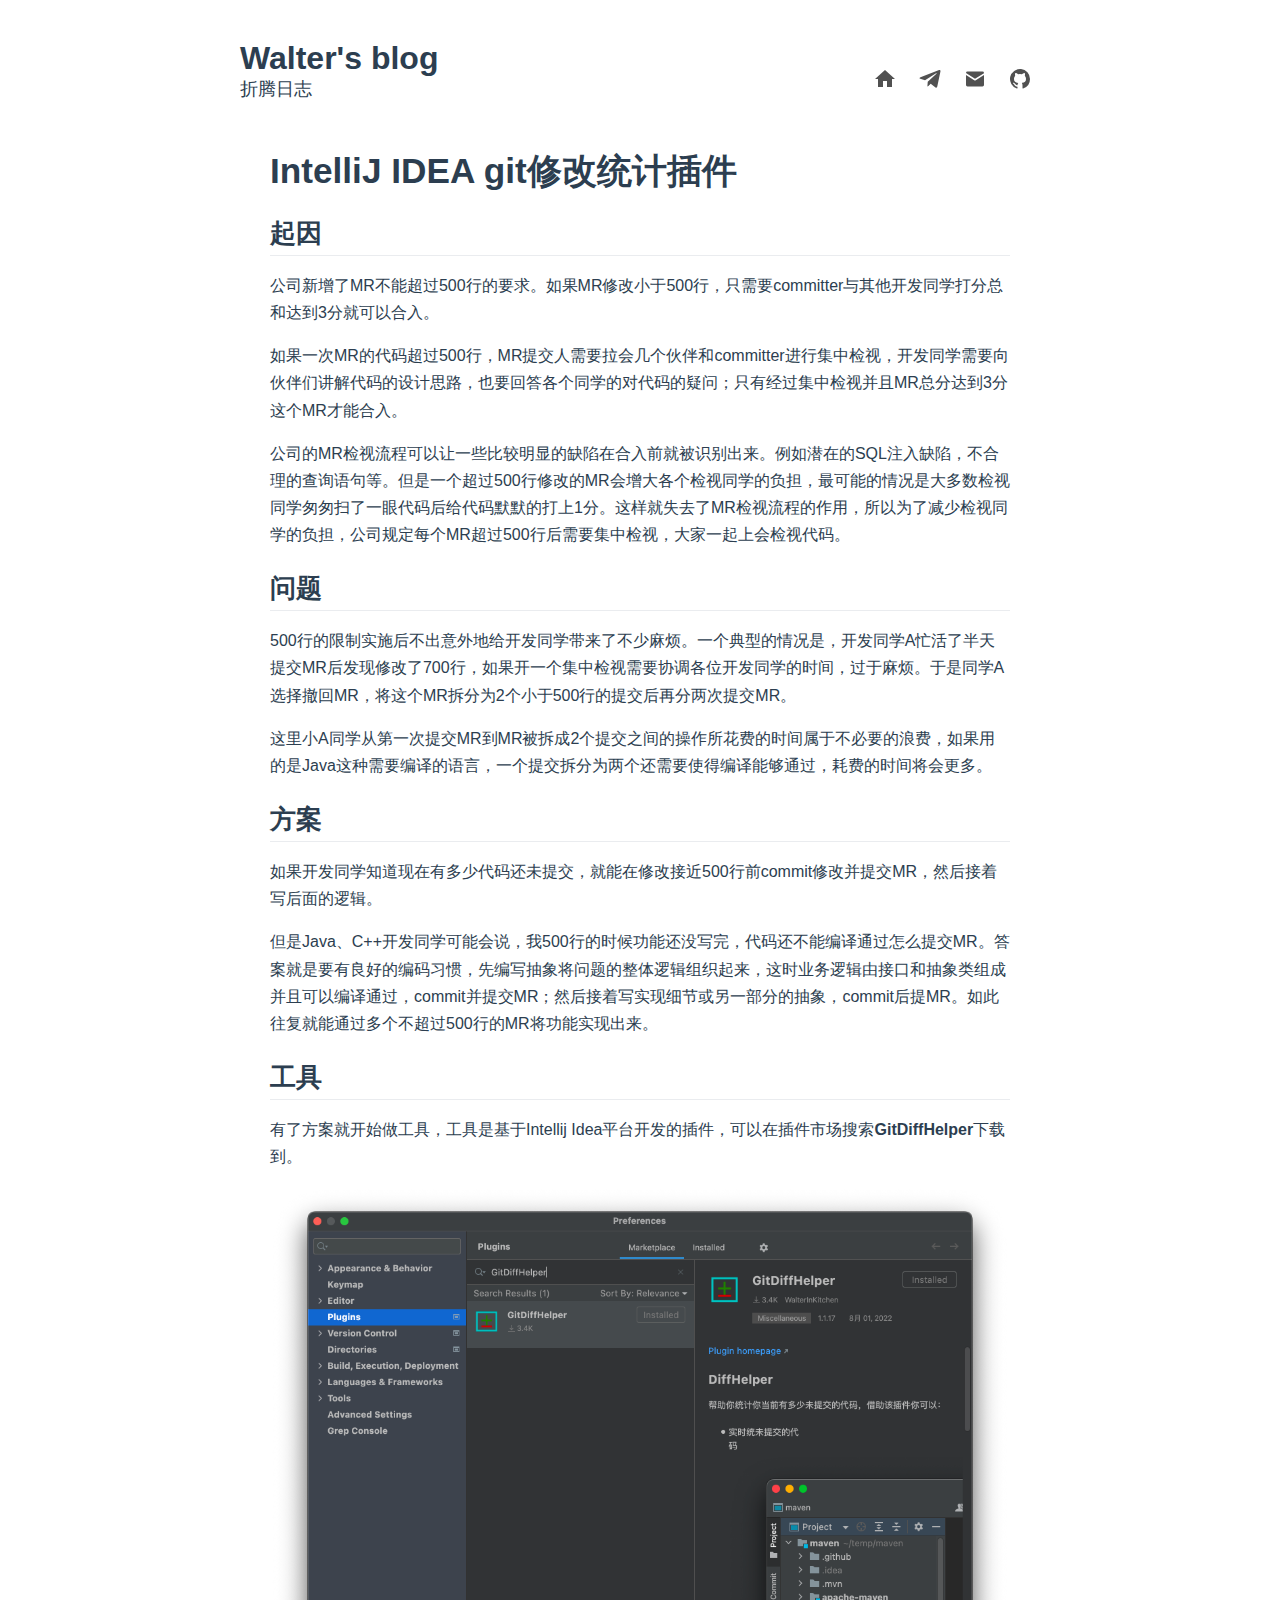
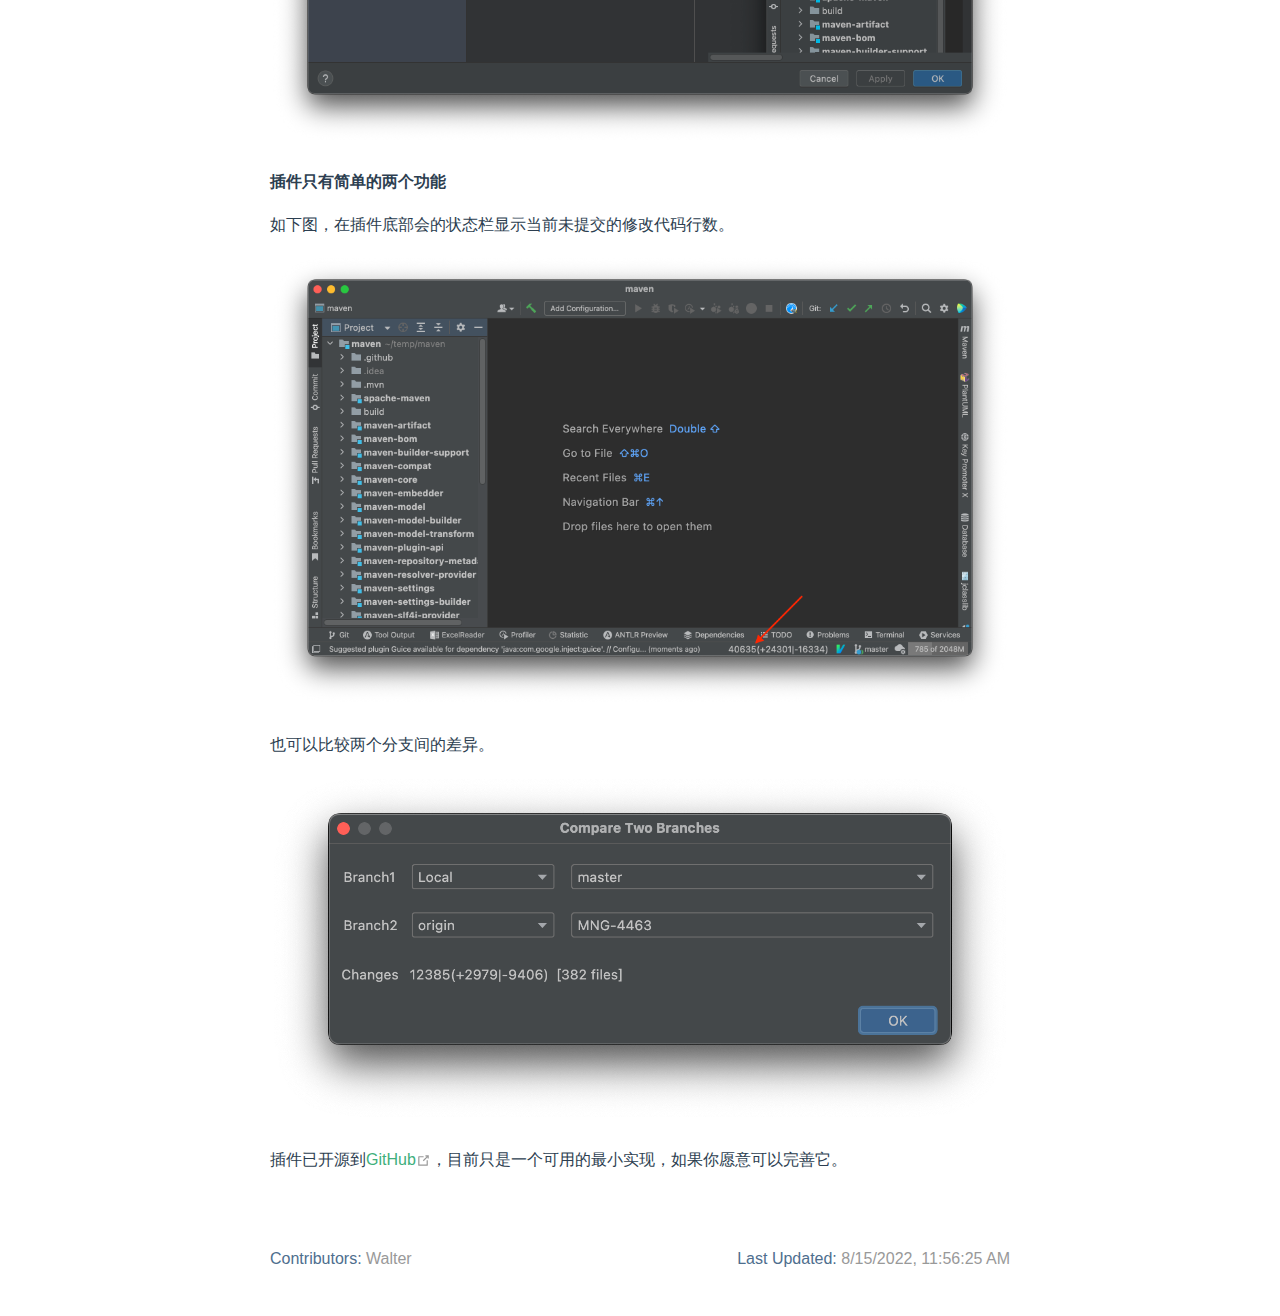
<file: posts/tools/gitDiffHelper.html>
<!DOCTYPE html>
<html lang="en-US">
  <head>
    <meta charset="utf-8">
    <meta name="viewport" content="width=device-width,initial-scale=1">
    <meta name="generator" content="VuePress 2.0.0-beta.49">
    <style>
      :root {
        --c-bg: #fff;
      }
      html.dark {
        --c-bg: #22272e;
      }
      html, body {
        background-color: var(--c-bg);
      }
    </style>
    <script>
      const userMode = localStorage.getItem('vuepress-color-scheme');
			const systemDarkMode = window.matchMedia && window.matchMedia('(prefers-color-scheme: dark)').matches;
			if (userMode === 'dark' || (userMode !== 'light' && systemDarkMode)) {
				document.documentElement.classList.toggle('dark', true);
			}
    </script>
    <link rel="icon" href="/images/favicon.ico"><title>IntelliJ IDEA git修改统计插件 | Walter's blog</title><meta name="description" content="">
    <link rel="modulepreload" href="/assets/app.83173f58.js"><link rel="modulepreload" href="/assets/gitDiffHelper.html.6e7afc0c.js"><link rel="modulepreload" href="/assets/gitDiffHelper.html.4b577441.js"><link rel="prefetch" href="/assets/formula.html.be9834a6.js"><link rel="prefetch" href="/assets/aboutTdd.html.bf3ef171.js"><link rel="prefetch" href="/assets/404.html.7d858b3d.js"><link rel="prefetch" href="/assets/index.html.2d454c78.js"><link rel="prefetch" href="/assets/index.html.e154b072.js"><link rel="prefetch" href="/assets/formula.html.a04485fb.js"><link rel="prefetch" href="/assets/aboutTdd.html.805241e4.js"><link rel="prefetch" href="/assets/404.html.ccf7a8ac.js"><link rel="prefetch" href="/assets/index.html.f2f42562.js"><link rel="prefetch" href="/assets/index.html.b658d765.js"><link rel="prefetch" href="/assets/404.5fa2ea56.js"><link rel="prefetch" href="/assets/Layout.2b4a1a7c.js"><link rel="prefetch" href="/assets/Home.542a2cfc.js"><link rel="prefetch" href="/assets/Timeline.2a02f157.js">
    <link rel="stylesheet" href="/assets/style.92a97c99.css">
  </head>
  <body>
    <div id="app"><!--[--><div class="theme-container no-navbar no-sidebar content_container"><!--[--><div class="header_container" data-v-8c6ec03c><div class="blog_header_container" data-v-8c6ec03c data-v-4d49e923><div class="blog_header_top_container" data-v-4d49e923><div class="header_left_container" data-v-4d49e923><div class="header_left" data-v-4d49e923><div class="name_container" data-v-4d49e923><span data-v-4d49e923>Walter&#39;s blog</span></div><div class="description" data-v-4d49e923><span data-v-4d49e923>折腾日志</span></div></div></div><div class="header_right_container" data-v-4d49e923><div class="header_right" data-v-4d49e923><div class="links_container" data-v-4d49e923 data-v-6eb1409b><div class="icon_container" data-v-6eb1409b data-v-3b2365ca><div data-v-3b2365ca><svg t="1659970448935" class="icon" viewBox="0 0 1024 1024" version="1.1" xmlns="http://www.w3.org/2000/svg" p-id="6078" data-spm-anchor-id="a313x.7781069.0.i14" width="24" height="24"><path d="M426.666667 853.333333l0-256 170.666667 0 0 256 213.333333 0 0-341.333333 128 0-426.666667-384-426.666667 384 128 0 0 341.333333z" p-id="6079" fill="#515151"></path></svg></div></div><div class="icon_container" data-v-6eb1409b data-v-3b2365ca><div data-v-3b2365ca><svg t="1659874720516" class="icon" viewBox="0 0 1024 1024" version="1.1" xmlns="http://www.w3.org/2000/svg" p-id="12285" width="24" height="24"><path d="M957.4 197.2l-135.2 637.6c-10.2 45-36.8 56.2-74.6 35l-206-151.8-99.4 95.6c-11 11-20.2 20.2-41.4 20.2l14.8-209.8 381.8-345c16.6-14.8-3.6-23-25.8-8.2L299.6 568 96.4 504.4c-44.2-13.8-45-44.2 9.2-65.4L900.4 132.8c36.8-13.8 69 8.2 57 64.4z" p-id="12286" fill="#515151"></path></svg></div></div><div class="icon_container" data-v-6eb1409b data-v-3b2365ca><div data-v-3b2365ca><svg t="1659970485307" class="icon" viewBox="0 0 1024 1024" version="1.1" xmlns="http://www.w3.org/2000/svg" p-id="7071" width="24" height="24"><path d="M512 576a32 32 0 0 1-17.184-4.992L128 337.568v430.656A64 64 0 0 0 192.064 832h639.872A64 64 0 0 0 896 768.224V337.888l-366.816 233.12A32.096 32.096 0 0 1 512 576" p-id="7072" fill="#515151"></path><path d="M831.936 192H192.064A64 64 0 0 0 128 255.808v4.896l384 245.376 384-244.032v-6.24A64 64 0 0 0 831.936 192" p-id="7073" fill="#515151"></path></svg></div></div><div class="icon_container" data-v-6eb1409b data-v-3b2365ca><div data-v-3b2365ca><svg t="1659862599249" class="icon" viewBox="0 0 1024 1024" version="1.1" xmlns="http://www.w3.org/2000/svg" p-id="9963" width="24" height="24"><path d="M938.666667 512a426.666667 426.666667 0 0 1-291.84 404.48 22.186667 22.186667 0 0 1-19.2-2.986667 21.76 21.76 0 0 1-8.96-17.493333v-113.92a170.666667 170.666667 0 0 0-21.333334-87.893333 10.666667 10.666667 0 0 1 0-11.52 11.52 11.52 0 0 1 8.533334-5.973334c104.106667-10.666667 162.133333-52.053333 162.133333-164.693333a200.96 200.96 0 0 0-50.773333-143.36 183.466667 183.466667 0 0 0 8.106666-51.2 184.746667 184.746667 0 0 0-6.4-46.08 20.906667 20.906667 0 0 0-22.613333-15.36 189.866667 189.866667 0 0 0-104.106667 50.346667 422.826667 422.826667 0 0 0-160.426666 0A189.866667 189.866667 0 0 0 327.68 256a20.906667 20.906667 0 0 0-22.613333 15.36A184.746667 184.746667 0 0 0 298.666667 317.44a183.466667 183.466667 0 0 0 8.106666 51.2A200.96 200.96 0 0 0 256 512c0 118.613333 64.426667 158.293333 182.613333 168.106667a158.293333 158.293333 0 0 0-29.44 65.28v5.12a29.013333 29.013333 0 0 0 0 5.973333 25.173333 25.173333 0 0 1-27.306666 21.76 42.666667 42.666667 0 0 1-18.346667-5.12 227.84 227.84 0 0 1-60.586667-53.76 430.506667 430.506667 0 0 0-34.133333-34.56 116.906667 116.906667 0 0 0-25.173333-16.64 20.906667 20.906667 0 0 0-20.48 0 21.333333 21.333333 0 0 0-9.813334 17.92v2.56a21.333333 21.333333 0 0 0 9.813334 17.92 193.706667 193.706667 0 0 1 39.253333 44.8 282.026667 282.026667 0 0 0 67.84 73.386667 105.813333 105.813333 0 0 0 59.733333 17.92h15.36V896a21.76 21.76 0 0 1-8.96 17.493333 22.186667 22.186667 0 0 1-19.2 2.986667A426.666667 426.666667 0 1 1 938.666667 512z" p-id="9964" fill="#515151"></path></svg></div></div></div></div></div></div><div class="blog_header_bottom_container" data-v-4d49e923><div class="menu_container" data-v-4d49e923 data-v-5a448de0></div></div></div></div><!--]--><div class="sidebar-mask"></div><!--[--><aside class="sidebar"><!----><!--[--><!--]--><!----><!--[--><!--]--></aside><!--]--><!--[--><main class="page"><!--[--><!--]--><div class="theme-default-content"><!--[--><!--]--><div><h1 id="intellij-idea-git修改统计插件" tabindex="-1"><a class="header-anchor" href="#intellij-idea-git修改统计插件" aria-hidden="true">#</a> IntelliJ IDEA git修改统计插件</h1><h2 id="起因" tabindex="-1"><a class="header-anchor" href="#起因" aria-hidden="true">#</a> 起因</h2><p>公司新增了MR不能超过500行的要求。如果MR修改小于500行，只需要committer与其他开发同学打分总和达到3分就可以合入。</p><p>如果一次MR的代码超过500行，MR提交人需要拉会几个伙伴和committer进行集中检视，开发同学需要向伙伴们讲解代码的设计思路，也要回答各个同学的对代码的疑问；只有经过集中检视并且MR总分达到3分这个MR才能合入。</p><p>公司的MR检视流程可以让一些比较明显的缺陷在合入前就被识别出来。例如潜在的SQL注入缺陷，不合理的查询语句等。但是一个超过500行修改的MR会增大各个检视同学的负担，最可能的情况是大多数检视同学匆匆扫了一眼代码后给代码默默的打上1分。这样就失去了MR检视流程的作用，所以为了减少检视同学的负担，公司规定每个MR超过500行后需要集中检视，大家一起上会检视代码。</p><h2 id="问题" tabindex="-1"><a class="header-anchor" href="#问题" aria-hidden="true">#</a> 问题</h2><p>500行的限制实施后不出意外地给开发同学带来了不少麻烦。一个典型的情况是，开发同学A忙活了半天提交MR后发现修改了700行，如果开一个集中检视需要协调各位开发同学的时间，过于麻烦。于是同学A选择撤回MR，将这个MR拆分为2个小于500行的提交后再分两次提交MR。</p><p>这里小A同学从第一次提交MR到MR被拆成2个提交之间的操作所花费的时间属于不必要的浪费，如果用的是Java这种需要编译的语言，一个提交拆分为两个还需要使得编译能够通过，耗费的时间将会更多。</p><h2 id="方案" tabindex="-1"><a class="header-anchor" href="#方案" aria-hidden="true">#</a> 方案</h2><p>如果开发同学知道现在有多少代码还未提交，就能在修改接近500行前commit修改并提交MR，然后接着写后面的逻辑。</p><p>但是Java、C++开发同学可能会说，我500行的时候功能还没写完，代码还不能编译通过怎么提交MR。答案就是要有良好的编码习惯，先编写抽象将问题的整体逻辑组织起来，这时业务逻辑由接口和抽象类组成并且可以编译通过，commit并提交MR；然后接着写实现细节或另一部分的抽象，commit后提MR。如此往复就能通过多个不超过500行的MR将功能实现出来。</p><h2 id="工具" tabindex="-1"><a class="header-anchor" href="#工具" aria-hidden="true">#</a> 工具</h2><p>有了方案就开始做工具，工具是基于Intellij Idea平台开发的插件，可以在插件市场搜索<strong>GitDiffHelper</strong>下载到。</p><p><img src="/assets/image-20220814221206045.cb54cbd0.png" alt="image-20220814221206045"></p><p><strong>插件只有简单的两个功能</strong></p><p>如下图，在插件底部会的状态栏显示当前未提交的修改代码行数。</p><p><img src="/assets/68747470733a2f2f706c7567696e732e6a657.c5493f3f.png" alt="image"></p><p>也可以比较两个分支间的差异。</p><p><img src="/assets/d393536642d316631633139316664363039.352bc1eb.png" alt="d393536642d316631633139316664363039"></p><p>插件已开源到<a href="https://github.com/WalterInKitchen/git_diff_idea_plugin" target="_blank" rel="noopener noreferrer">GitHub<span><svg class="external-link-icon" xmlns="http://www.w3.org/2000/svg" aria-hidden="true" focusable="false" x="0px" y="0px" viewbox="0 0 100 100" width="15" height="15"><path fill="currentColor" d="M18.8,85.1h56l0,0c2.2,0,4-1.8,4-4v-32h-8v28h-48v-48h28v-8h-32l0,0c-2.2,0-4,1.8-4,4v56C14.8,83.3,16.6,85.1,18.8,85.1z"></path><polygon fill="currentColor" points="45.7,48.7 51.3,54.3 77.2,28.5 77.2,37.2 85.2,37.2 85.2,14.9 62.8,14.9 62.8,22.9 71.5,22.9"></polygon></svg><span class="external-link-icon-sr-only">open in new window</span></span></a>，目前只是一个可用的最小实现，如果你愿意可以完善它。</p></div><!--[--><!--]--></div><footer class="page-meta"><!----><div class="meta-item last-updated"><span class="meta-item-label">Last Updated: </span><!----></div><div class="meta-item contributors"><span class="meta-item-label">Contributors: </span><span class="meta-item-info"><!--[--><!--[--><span class="contributor" title="email: WalterInKitchen@outlook.com">Walter</span><!----><!--]--><!--]--></span></div></footer><!----><!--[--><!--]--></main><!--]--></div><!----><!--]--></div>
    <script type="module" src="/assets/app.83173f58.js" defer></script>
  </body>
</html>
</file>
<file: assets/style.92a97c99.css>
:root{--back-to-top-z-index: 5;--back-to-top-color: #3eaf7c;--back-to-top-color-hover: #71cda3}.back-to-top{cursor:pointer;position:fixed;bottom:2rem;right:2.5rem;width:2rem;height:1.2rem;background-color:var(--back-to-top-color);-webkit-mask:url(/assets/back-to-top.8efcbe56.svg) no-repeat;mask:url(/assets/back-to-top.8efcbe56.svg) no-repeat;z-index:var(--back-to-top-z-index)}.back-to-top:hover{background-color:var(--back-to-top-color-hover)}@media (max-width: 959px){.back-to-top{display:none}}.back-to-top-enter-active,.back-to-top-leave-active{transition:opacity .3s}.back-to-top-enter-from,.back-to-top-leave-to{opacity:0}:root{--external-link-icon-color: #aaa}.external-link-icon{position:relative;display:inline-block;color:var(--external-link-icon-color);vertical-align:middle;top:-1px}.external-link-icon-sr-only{position:absolute;width:1px;height:1px;padding:0;margin:-1px;overflow:hidden;clip:rect(0,0,0,0);white-space:nowrap;border-width:0;-webkit-user-select:none;-moz-user-select:none;user-select:none}:root{--medium-zoom-z-index: 100;--medium-zoom-bg-color: #ffffff;--medium-zoom-opacity: 1}.medium-zoom-overlay{background-color:var(--medium-zoom-bg-color)!important;z-index:var(--medium-zoom-z-index)}.medium-zoom-overlay~img{z-index:calc(var(--medium-zoom-z-index) + 1)}.medium-zoom--opened .medium-zoom-overlay{opacity:var(--medium-zoom-opacity)}:root{--nprogress-color: #29d;--nprogress-z-index: 1031}#nprogress{pointer-events:none}#nprogress .bar{background:var(--nprogress-color);position:fixed;z-index:var(--nprogress-z-index);top:0;left:0;width:100%;height:2px}:root{--c-brand: #3eaf7c;--c-brand-light: #4abf8a;--c-bg: #ffffff;--c-bg-light: #f3f4f5;--c-bg-lighter: #eeeeee;--c-bg-navbar: var(--c-bg);--c-bg-sidebar: var(--c-bg);--c-bg-arrow: #cccccc;--c-text: #2c3e50;--c-text-accent: var(--c-brand);--c-text-light: #3a5169;--c-text-lighter: #4e6e8e;--c-text-lightest: #6a8bad;--c-text-quote: #999999;--c-border: #eaecef;--c-border-dark: #dfe2e5;--c-tip: #42b983;--c-tip-bg: var(--c-bg-light);--c-tip-title: var(--c-text);--c-tip-text: var(--c-text);--c-tip-text-accent: var(--c-text-accent);--c-warning: #e7c000;--c-warning-bg: #fffae3;--c-warning-title: #ad9000;--c-warning-text: #746000;--c-warning-text-accent: var(--c-text);--c-danger: #cc0000;--c-danger-bg: #ffe0e0;--c-danger-title: #990000;--c-danger-text: #660000;--c-danger-text-accent: var(--c-text);--c-details-bg: #eeeeee;--c-badge-tip: var(--c-tip);--c-badge-warning: var(--c-warning);--c-badge-danger: var(--c-danger);--t-color: .3s ease;--t-transform: .3s ease;--code-bg-color: #282c34;--code-hl-bg-color: rgba(0, 0, 0, .66);--code-ln-color: #9e9e9e;--code-ln-wrapper-width: 3.5rem;--font-family: -apple-system, BlinkMacSystemFont, "Segoe UI", Roboto, Oxygen, Ubuntu, Cantarell, "Fira Sans", "Droid Sans", "Helvetica Neue", sans-serif;--font-family-code: Consolas, Monaco, "Andale Mono", "Ubuntu Mono", monospace;--navbar-height: 3.6rem;--navbar-padding-v: .7rem;--navbar-padding-h: 1.5rem;--sidebar-width: 20rem;--sidebar-width-mobile: calc(var(--sidebar-width) * .82);--content-width: 740px;--homepage-width: 960px}.back-to-top{--back-to-top-color: var(--c-brand);--back-to-top-color-hover: var(--c-brand-light)}.DocSearch{--docsearch-primary-color: var(--c-brand);--docsearch-text-color: var(--c-text);--docsearch-highlight-color: var(--c-brand);--docsearch-muted-color: var(--c-text-quote);--docsearch-container-background: rgba(9, 10, 17, .8);--docsearch-modal-background: var(--c-bg-light);--docsearch-searchbox-background: var(--c-bg-lighter);--docsearch-searchbox-focus-background: var(--c-bg);--docsearch-searchbox-shadow: inset 0 0 0 2px var(--c-brand);--docsearch-hit-color: var(--c-text-light);--docsearch-hit-active-color: var(--c-bg);--docsearch-hit-background: var(--c-bg);--docsearch-hit-shadow: 0 1px 3px 0 var(--c-border-dark);--docsearch-footer-background: var(--c-bg)}.external-link-icon{--external-link-icon-color: var(--c-text-quote)}.medium-zoom-overlay{--medium-zoom-bg-color: var(--c-bg)}#nprogress{--nprogress-color: var(--c-brand)}.pwa-popup{--pwa-popup-text-color: var(--c-text);--pwa-popup-bg-color: var(--c-bg);--pwa-popup-border-color: var(--c-brand);--pwa-popup-shadow: 0 4px 16px var(--c-brand);--pwa-popup-btn-text-color: var(--c-bg);--pwa-popup-btn-bg-color: var(--c-brand);--pwa-popup-btn-hover-bg-color: var(--c-brand-light)}.search-box{--search-bg-color: var(--c-bg);--search-accent-color: var(--c-brand);--search-text-color: var(--c-text);--search-border-color: var(--c-border);--search-item-text-color: var(--c-text-lighter);--search-item-focus-bg-color: var(--c-bg-light)}html.dark{--c-brand: #3aa675;--c-brand-light: #349469;--c-bg: #22272e;--c-bg-light: #2b313a;--c-bg-lighter: #262c34;--c-text: #adbac7;--c-text-light: #96a7b7;--c-text-lighter: #8b9eb0;--c-text-lightest: #8094a8;--c-border: #3e4c5a;--c-border-dark: #34404c;--c-tip: #318a62;--c-warning: #ceab00;--c-warning-bg: #7e755b;--c-warning-title: #ceac03;--c-warning-text: #362e00;--c-danger: #940000;--c-danger-bg: #806161;--c-danger-title: #610000;--c-danger-text: #3a0000;--c-details-bg: #323843;--code-hl-bg-color: #363b46}html.dark .DocSearch{--docsearch-logo-color: var(--c-text);--docsearch-modal-shadow: inset 1px 1px 0 0 #2c2e40, 0 3px 8px 0 #000309;--docsearch-key-shadow: inset 0 -2px 0 0 #282d55, inset 0 0 1px 1px #51577d, 0 2px 2px 0 rgba(3, 4, 9, .3);--docsearch-key-gradient: linear-gradient(-225deg, #444950, #1c1e21);--docsearch-footer-shadow: inset 0 1px 0 0 rgba(73, 76, 106, .5), 0 -4px 8px 0 rgba(0, 0, 0, .2)}html,body{padding:0;margin:0;background-color:var(--c-bg);transition:background-color var(--t-color)}html.dark{color-scheme:dark}html{font-size:16px}body{font-family:var(--font-family);-webkit-font-smoothing:antialiased;-moz-osx-font-smoothing:grayscale;font-size:1rem;color:var(--c-text)}a{font-weight:500;color:var(--c-text-accent);text-decoration:none;overflow-wrap:break-word}p a code{font-weight:400;color:var(--c-text-accent)}kbd{font-family:var(--font-family-code);color:var(--c-text);background:var(--c-bg-lighter);border:solid .15rem var(--c-border-dark);border-bottom:solid .25rem var(--c-border-dark);border-radius:.15rem;padding:0 .15em}code{font-family:var(--font-family-code);color:var(--c-text-lighter);padding:.25rem .5rem;margin:0;font-size:.85em;background-color:var(--c-bg-lighter);border-radius:3px;overflow-wrap:break-word;transition:background-color var(--t-color)}blockquote{font-size:1rem;color:var(--c-text-quote);border-left:.2rem solid var(--c-border-dark);margin:1rem 0;padding:.25rem 0 .25rem 1rem}blockquote>p{margin:0}ul,ol{padding-left:1.2em}strong{font-weight:600}h1,h2,h3,h4,h5,h6{font-weight:600;line-height:1.25}h1:focus-visible,h2:focus-visible,h3:focus-visible,h4:focus-visible,h5:focus-visible,h6:focus-visible{outline:none}h1:hover .header-anchor,h2:hover .header-anchor,h3:hover .header-anchor,h4:hover .header-anchor,h5:hover .header-anchor,h6:hover .header-anchor{opacity:1}h1{font-size:2.2rem}h2{font-size:1.65rem;padding-bottom:.3rem;border-bottom:1px solid var(--c-border);transition:border-color var(--t-color)}h3{font-size:1.35rem}h4{font-size:1.15rem}h5{font-size:1.05rem}h6{font-size:1rem}a.header-anchor{font-size:.85em;float:left;margin-left:-.87em;padding-right:.23em;margin-top:.125em;opacity:0;-webkit-user-select:none;-moz-user-select:none;user-select:none}a.header-anchor:hover{text-decoration:none}a.header-anchor:focus-visible{opacity:1}p,ul,ol{line-height:1.7}hr{border:0;border-top:1px solid var(--c-border)}table{border-collapse:collapse;margin:1rem 0;display:block;overflow-x:auto;transition:border-color var(--t-color)}tr{border-top:1px solid var(--c-border-dark);transition:border-color var(--t-color)}tr:nth-child(2n){background-color:var(--c-bg-light);transition:background-color var(--t-color)}th,td{padding:.6em 1em;border:1px solid var(--c-border-dark);transition:border-color var(--t-color)}.arrow{display:inline-block;width:0;height:0}.arrow.up{border-left:4px solid transparent;border-right:4px solid transparent;border-bottom:6px solid var(--c-bg-arrow)}.arrow.down{border-left:4px solid transparent;border-right:4px solid transparent;border-top:6px solid var(--c-bg-arrow)}.arrow.right{border-top:4px solid transparent;border-bottom:4px solid transparent;border-left:6px solid var(--c-bg-arrow)}.arrow.left{border-top:4px solid transparent;border-bottom:4px solid transparent;border-right:6px solid var(--c-bg-arrow)}.badge{display:inline-block;font-size:14px;height:18px;line-height:18px;border-radius:3px;padding:0 6px;color:var(--c-bg);vertical-align:top;transition:color var(--t-color),background-color var(--t-color)}.badge.tip{background-color:var(--c-badge-tip)}.badge.warning{background-color:var(--c-badge-warning)}.badge.danger{background-color:var(--c-badge-danger)}.badge+.badge{margin-left:5px}code[class*=language-],pre[class*=language-]{color:#ccc;background:none;font-family:var(--font-family-code);font-size:1em;text-align:left;white-space:pre;word-spacing:normal;word-break:normal;word-wrap:normal;line-height:1.5;-moz-tab-size:4;-o-tab-size:4;tab-size:4;-webkit-hyphens:none;hyphens:none}pre[class*=language-]{padding:1em;margin:.5em 0;overflow:auto}:not(pre)>code[class*=language-],pre[class*=language-]{background:#2d2d2d}:not(pre)>code[class*=language-]{padding:.1em;border-radius:.3em;white-space:normal}.token.comment,.token.block-comment,.token.prolog,.token.doctype,.token.cdata{color:#999}.token.punctuation{color:#ccc}.token.tag,.token.attr-name,.token.namespace,.token.deleted{color:#ec5975}.token.function-name{color:#6196cc}.token.boolean,.token.number,.token.function{color:#f08d49}.token.property,.token.class-name,.token.constant,.token.symbol{color:#f8c555}.token.selector,.token.important,.token.atrule,.token.keyword,.token.builtin{color:#cc99cd}.token.string,.token.char,.token.attr-value,.token.regex,.token.variable{color:#7ec699}.token.operator,.token.entity,.token.url{color:#67cdcc}.token.important,.token.bold{font-weight:700}.token.italic{font-style:italic}.token.entity{cursor:help}.token.inserted{color:#3eaf7c}.theme-default-content pre,.theme-default-content pre[class*=language-]{line-height:1.4;padding:1.3rem 1.5rem;margin:.85rem 0;border-radius:6px;overflow:auto}.theme-default-content pre code,.theme-default-content pre[class*=language-] code{color:#fff;padding:0;background-color:transparent;border-radius:0;overflow-wrap:unset;-webkit-font-smoothing:auto;-moz-osx-font-smoothing:auto}.theme-default-content .line-number{font-family:var(--font-family-code)}div[class*=language-]{position:relative;background-color:var(--code-bg-color);border-radius:6px}div[class*=language-]:before{position:absolute;z-index:3;top:.8em;right:1em;font-size:.75rem;color:var(--code-ln-color)}div[class*=language-] pre,div[class*=language-] pre[class*=language-]{background:transparent!important;position:relative;z-index:1}div[class*=language-] .highlight-lines{-webkit-user-select:none;-moz-user-select:none;user-select:none;padding-top:1.3rem;position:absolute;top:0;left:0;width:100%;line-height:1.4}div[class*=language-] .highlight-lines .highlight-line{background-color:var(--code-hl-bg-color)}div[class*=language-]:not(.line-numbers-mode) .line-numbers{display:none}div[class*=language-].line-numbers-mode .highlight-lines .highlight-line{position:relative}div[class*=language-].line-numbers-mode .highlight-lines .highlight-line:before{content:" ";position:absolute;z-index:2;left:0;top:0;display:block;width:var(--code-ln-wrapper-width);height:100%}div[class*=language-].line-numbers-mode pre{margin-left:var(--code-ln-wrapper-width);padding-left:1rem;vertical-align:middle}div[class*=language-].line-numbers-mode .line-numbers{position:absolute;top:0;width:var(--code-ln-wrapper-width);text-align:center;color:var(--code-ln-color);padding-top:1.25rem;line-height:1.4;counter-reset:line-number}div[class*=language-].line-numbers-mode .line-numbers .line-number{position:relative;z-index:3;-webkit-user-select:none;-moz-user-select:none;user-select:none;height:1.4em}div[class*=language-].line-numbers-mode .line-numbers .line-number:before{counter-increment:line-number;content:counter(line-number);font-size:.85em}div[class*=language-].line-numbers-mode:after{content:"";position:absolute;top:0;left:0;width:var(--code-ln-wrapper-width);height:100%;border-radius:6px 0 0 6px;border-right:1px solid var(--code-hl-bg-color)}div[class*=language-].ext-c:before{content:"c"}div[class*=language-].ext-cpp:before{content:"cpp"}div[class*=language-].ext-cs:before{content:"cs"}div[class*=language-].ext-css:before{content:"css"}div[class*=language-].ext-dart:before{content:"dart"}div[class*=language-].ext-docker:before{content:"docker"}div[class*=language-].ext-fs:before{content:"fs"}div[class*=language-].ext-go:before{content:"go"}div[class*=language-].ext-html:before{content:"html"}div[class*=language-].ext-java:before{content:"java"}div[class*=language-].ext-js:before{content:"js"}div[class*=language-].ext-json:before{content:"json"}div[class*=language-].ext-kt:before{content:"kt"}div[class*=language-].ext-less:before{content:"less"}div[class*=language-].ext-makefile:before{content:"makefile"}div[class*=language-].ext-md:before{content:"md"}div[class*=language-].ext-php:before{content:"php"}div[class*=language-].ext-py:before{content:"py"}div[class*=language-].ext-rb:before{content:"rb"}div[class*=language-].ext-rs:before{content:"rs"}div[class*=language-].ext-sass:before{content:"sass"}div[class*=language-].ext-scss:before{content:"scss"}div[class*=language-].ext-sh:before{content:"sh"}div[class*=language-].ext-styl:before{content:"styl"}div[class*=language-].ext-ts:before{content:"ts"}div[class*=language-].ext-toml:before{content:"toml"}div[class*=language-].ext-vue:before{content:"vue"}div[class*=language-].ext-yml:before{content:"yml"}@media (max-width: 419px){.theme-default-content div[class*=language-]{margin:.85rem -1.5rem;border-radius:0}}.code-group__nav{margin-top:.85rem;margin-bottom:calc(-1.7rem - 6px);padding-bottom:calc(1.7rem - 6px);padding-left:10px;padding-top:10px;border-top-left-radius:6px;border-top-right-radius:6px;background-color:var(--code-bg-color)}.code-group__ul{margin:auto 0;padding-left:0;display:inline-flex;list-style:none}.code-group__nav-tab{border:0;padding:5px;cursor:pointer;background-color:transparent;font-size:.85em;line-height:1.4;color:#ffffffe6;font-weight:600}.code-group__nav-tab:focus{outline:none}.code-group__nav-tab:focus-visible{outline:1px solid rgba(255,255,255,.9)}.code-group__nav-tab-active{border-bottom:var(--c-brand) 1px solid}@media (max-width: 419px){.code-group__nav{margin-left:-1.5rem;margin-right:-1.5rem;border-radius:0}}.code-group-item{display:none}.code-group-item__active{display:block}.code-group-item>pre{background-color:orange}.custom-container{transition:color var(--t-color),border-color var(--t-color),background-color var(--t-color)}.custom-container .custom-container-title{font-weight:600}.custom-container .custom-container-title:not(:only-child){margin-bottom:-.4rem}.custom-container.tip,.custom-container.warning,.custom-container.danger{padding:.1rem 1.5rem;border-left-width:.5rem;border-left-style:solid;margin:1rem 0}.custom-container.tip{border-color:var(--c-tip);background-color:var(--c-tip-bg);color:var(--c-tip-text)}.custom-container.tip .custom-container-title{color:var(--c-tip-title)}.custom-container.tip a{color:var(--c-tip-text-accent)}.custom-container.warning{border-color:var(--c-warning);background-color:var(--c-warning-bg);color:var(--c-warning-text)}.custom-container.warning .custom-container-title{color:var(--c-warning-title)}.custom-container.warning a{color:var(--c-warning-text-accent)}.custom-container.danger{border-color:var(--c-danger);background-color:var(--c-danger-bg);color:var(--c-danger-text)}.custom-container.danger .custom-container-title{color:var(--c-danger-title)}.custom-container.danger a{color:var(--c-danger-text-accent)}.custom-container.details{display:block;position:relative;border-radius:2px;margin:1.6em 0;padding:1.6em;background-color:var(--c-details-bg)}.custom-container.details h4{margin-top:0}.custom-container.details figure:last-child,.custom-container.details p:last-child{margin-bottom:0;padding-bottom:0}.custom-container.details summary{outline:none;cursor:pointer}.home{padding:var(--navbar-height) 2rem 0;max-width:var(--homepage-width);margin:0 auto;display:block}.home .hero{text-align:center}.home .hero img{max-width:100%;max-height:280px;display:block;margin:3rem auto 1.5rem}.home .hero h1{font-size:3rem}.home .hero h1,.home .hero .description,.home .hero .actions{margin:1.8rem auto}.home .hero .actions{display:flex;flex-wrap:wrap;gap:1rem;justify-content:center}.home .hero .description{max-width:35rem;font-size:1.6rem;line-height:1.3;color:var(--c-text-lightest)}.home .hero .action-button{display:inline-block;font-size:1.2rem;padding:.8rem 1.6rem;border-width:2px;border-style:solid;border-radius:4px;transition:background-color var(--t-color);box-sizing:border-box}.home .hero .action-button.primary{color:var(--c-bg);background-color:var(--c-brand);border-color:var(--c-brand)}.home .hero .action-button.primary:hover{background-color:var(--c-brand-light)}.home .hero .action-button.secondary{color:var(--c-brand);background-color:var(--c-bg);border-color:var(--c-brand)}.home .hero .action-button.secondary:hover{color:var(--c-bg);background-color:var(--c-brand-light)}.home .features{border-top:1px solid var(--c-border);transition:border-color var(--t-color);padding:1.2rem 0;margin-top:2.5rem;display:flex;flex-wrap:wrap;align-items:flex-start;align-content:stretch;justify-content:space-between}.home .feature{flex-grow:1;flex-basis:30%;max-width:30%}.home .feature h2{font-size:1.4rem;font-weight:500;border-bottom:none;padding-bottom:0;color:var(--c-text-light)}.home .feature p{color:var(--c-text-lighter)}.home .theme-default-content{padding:0;margin:0}.home .footer{padding:2.5rem;border-top:1px solid var(--c-border);text-align:center;color:var(--c-text-lighter);transition:border-color var(--t-color)}@media (max-width: 719px){.home .features{flex-direction:column}.home .feature{max-width:100%;padding:0 2.5rem}}@media (max-width: 419px){.home{padding-left:1.5rem;padding-right:1.5rem}.home .hero img{max-height:210px;margin:2rem auto 1.2rem}.home .hero h1{font-size:2rem}.home .hero h1,.home .hero .description,.home .hero .actions{margin:1.2rem auto}.home .hero .description{font-size:1.2rem}.home .hero .action-button{font-size:1rem;padding:.6rem 1.2rem}.home .feature h2{font-size:1.25rem}}.page{padding-top:var(--navbar-height);padding-left:var(--sidebar-width)}.navbar{position:fixed;z-index:20;top:0;left:0;right:0;height:var(--navbar-height);box-sizing:border-box;border-bottom:1px solid var(--c-border);background-color:var(--c-bg-navbar);transition:background-color var(--t-color),border-color var(--t-color)}.sidebar{font-size:16px;width:var(--sidebar-width);position:fixed;z-index:10;margin:0;top:var(--navbar-height);left:0;bottom:0;box-sizing:border-box;border-right:1px solid var(--c-border);overflow-y:auto;scrollbar-width:thin;scrollbar-color:var(--c-brand) var(--c-border);background-color:var(--c-bg-sidebar);transition:transform var(--t-transform),background-color var(--t-color),border-color var(--t-color)}.sidebar::-webkit-scrollbar{width:7px}.sidebar::-webkit-scrollbar-track{background-color:var(--c-border)}.sidebar::-webkit-scrollbar-thumb{background-color:var(--c-brand)}.sidebar-mask{position:fixed;z-index:9;top:0;left:0;width:100vw;height:100vh;display:none}.theme-container.sidebar-open .sidebar-mask{display:block}.theme-container.sidebar-open .navbar>.toggle-sidebar-button .icon span:nth-child(1){transform:rotate(45deg) translate3d(5.5px,5.5px,0)}.theme-container.sidebar-open .navbar>.toggle-sidebar-button .icon span:nth-child(2){transform:scale3d(0,1,1)}.theme-container.sidebar-open .navbar>.toggle-sidebar-button .icon span:nth-child(3){transform:rotate(-45deg) translate3d(6px,-6px,0)}.theme-container.sidebar-open .navbar>.toggle-sidebar-button .icon span:nth-child(1),.theme-container.sidebar-open .navbar>.toggle-sidebar-button .icon span:nth-child(3){transform-origin:center}.theme-container.no-navbar .theme-default-content h1,.theme-container.no-navbar .theme-default-content h2,.theme-container.no-navbar .theme-default-content h3,.theme-container.no-navbar .theme-default-content h4,.theme-container.no-navbar .theme-default-content h5,.theme-container.no-navbar .theme-default-content h6{margin-top:1.5rem;padding-top:0}.theme-container.no-navbar .page{padding-top:0}.theme-container.no-navbar .sidebar{top:0}@media (min-width: 720px){.theme-container.no-sidebar .sidebar{display:none}.theme-container.no-sidebar .page{padding-left:0}}.theme-default-content a:hover{text-decoration:underline}.theme-default-content img{max-width:100%}.theme-default-content h1,.theme-default-content h2,.theme-default-content h3,.theme-default-content h4,.theme-default-content h5,.theme-default-content h6{margin-top:calc(.5rem - var(--navbar-height));padding-top:calc(1rem + var(--navbar-height));margin-bottom:0}.theme-default-content h1:first-child,.theme-default-content h2:first-child,.theme-default-content h3:first-child,.theme-default-content h4:first-child,.theme-default-content h5:first-child,.theme-default-content h6:first-child{margin-bottom:1rem}.theme-default-content h1:first-child+p,.theme-default-content h1:first-child+pre,.theme-default-content h1:first-child+.custom-container,.theme-default-content h2:first-child+p,.theme-default-content h2:first-child+pre,.theme-default-content h2:first-child+.custom-container,.theme-default-content h3:first-child+p,.theme-default-content h3:first-child+pre,.theme-default-content h3:first-child+.custom-container,.theme-default-content h4:first-child+p,.theme-default-content h4:first-child+pre,.theme-default-content h4:first-child+.custom-container,.theme-default-content h5:first-child+p,.theme-default-content h5:first-child+pre,.theme-default-content h5:first-child+.custom-container,.theme-default-content h6:first-child+p,.theme-default-content h6:first-child+pre,.theme-default-content h6:first-child+.custom-container{margin-top:2rem}@media (max-width: 959px){.sidebar{font-size:15px;width:var(--sidebar-width-mobile)}.page{padding-left:var(--sidebar-width-mobile)}}@media (max-width: 719px){.sidebar{top:0;padding-top:var(--navbar-height);transform:translate(-100%)}.page{padding-left:0}.theme-container.sidebar-open .sidebar{transform:translate(0)}.theme-container.no-navbar .sidebar{padding-top:0}}@media (max-width: 419px){h1{font-size:1.9rem}}.navbar{--navbar-line-height: calc( var(--navbar-height) - 2 * var(--navbar-padding-v) );padding:var(--navbar-padding-v) var(--navbar-padding-h);line-height:var(--navbar-line-height)}.navbar .logo{height:var(--navbar-line-height);margin-right:var(--navbar-padding-v);vertical-align:top}.navbar .site-name{font-size:1.3rem;font-weight:600;color:var(--c-text);position:relative}.navbar .navbar-items-wrapper{display:flex;position:absolute;box-sizing:border-box;top:var(--navbar-padding-v);right:var(--navbar-padding-h);height:var(--navbar-line-height);padding-left:var(--navbar-padding-h);white-space:nowrap;font-size:.9rem}.navbar .navbar-items-wrapper .search-box{flex:0 0 auto;vertical-align:top}@media (max-width: 719px){.navbar{padding-left:4rem}.navbar .can-hide{display:none}.navbar .site-name{width:calc(100vw - 9.4rem);overflow:hidden;white-space:nowrap;text-overflow:ellipsis}}.navbar-items{display:inline-block}.navbar-items a{display:inline-block;line-height:1.4rem;color:inherit}.navbar-items a:hover,.navbar-items a.router-link-active{color:var(--c-text-accent)}.navbar-items .navbar-item{position:relative;display:inline-block;margin-left:1.5rem;line-height:var(--navbar-line-height)}.navbar-items .navbar-item:first-child{margin-left:0}@media (max-width: 719px){.navbar-items .navbar-item{margin-left:0}}@media (min-width: 719px){.navbar-items a:hover,.navbar-items a.router-link-active{color:var(--c-text)}.navbar-item>a:hover,.navbar-item>a.router-link-active{margin-bottom:-2px;border-bottom:2px solid var(--c-text-accent)}}.toggle-sidebar-button{position:absolute;top:.6rem;left:1rem;display:none;padding:.6rem;cursor:pointer}.toggle-sidebar-button .icon{display:flex;flex-direction:column;justify-content:center;align-items:center;width:1.25rem;height:1.25rem;cursor:inherit}.toggle-sidebar-button .icon span{display:inline-block;width:100%;height:2px;border-radius:2px;background-color:var(--c-text);transition:transform var(--t-transform)}.toggle-sidebar-button .icon span:nth-child(2){margin:6px 0}@media screen and (max-width: 719px){.toggle-sidebar-button{display:block}}.toggle-color-mode-button{display:flex;margin:auto;margin-left:1rem;border:0;background:none;color:var(--c-text);opacity:.8;cursor:pointer}.toggle-color-mode-button:hover{opacity:1}.toggle-color-mode-button .icon{width:1.25rem;height:1.25rem}.DocSearch{transition:background-color var(--t-color)}.navbar-dropdown-wrapper{cursor:pointer}.navbar-dropdown-wrapper .navbar-dropdown-title,.navbar-dropdown-wrapper .navbar-dropdown-title-mobile{display:block;font-size:.9rem;font-family:inherit;cursor:inherit;padding:inherit;line-height:1.4rem;background:transparent;border:none;font-weight:500;color:var(--c-text)}.navbar-dropdown-wrapper .navbar-dropdown-title:hover,.navbar-dropdown-wrapper .navbar-dropdown-title-mobile:hover{border-color:transparent}.navbar-dropdown-wrapper .navbar-dropdown-title .arrow,.navbar-dropdown-wrapper .navbar-dropdown-title-mobile .arrow{vertical-align:middle;margin-top:-1px;margin-left:.4rem}.navbar-dropdown-wrapper .navbar-dropdown-title-mobile{display:none;font-weight:600;font-size:inherit}.navbar-dropdown-wrapper .navbar-dropdown-title-mobile:hover{color:var(--c-text-accent)}.navbar-dropdown-wrapper .navbar-dropdown .navbar-dropdown-item{color:inherit;line-height:1.7rem}.navbar-dropdown-wrapper .navbar-dropdown .navbar-dropdown-item .navbar-dropdown-subtitle{margin:.45rem 0 0;border-top:1px solid var(--c-border);padding:1rem 0 .45rem;font-size:.9rem}.navbar-dropdown-wrapper .navbar-dropdown .navbar-dropdown-item .navbar-dropdown-subtitle>span{padding:0 1.5rem 0 1.25rem}.navbar-dropdown-wrapper .navbar-dropdown .navbar-dropdown-item .navbar-dropdown-subtitle>a{font-weight:inherit}.navbar-dropdown-wrapper .navbar-dropdown .navbar-dropdown-item .navbar-dropdown-subtitle>a.router-link-active:after{display:none}.navbar-dropdown-wrapper .navbar-dropdown .navbar-dropdown-item .navbar-dropdown-subitem-wrapper{padding:0;list-style:none}.navbar-dropdown-wrapper .navbar-dropdown .navbar-dropdown-item .navbar-dropdown-subitem-wrapper .navbar-dropdown-subitem{font-size:.9em}.navbar-dropdown-wrapper .navbar-dropdown .navbar-dropdown-item a{display:block;line-height:1.7rem;position:relative;border-bottom:none;font-weight:400;margin-bottom:0;padding:0 1.5rem 0 1.25rem}.navbar-dropdown-wrapper .navbar-dropdown .navbar-dropdown-item a:hover,.navbar-dropdown-wrapper .navbar-dropdown .navbar-dropdown-item a.router-link-active{color:var(--c-text-accent)}.navbar-dropdown-wrapper .navbar-dropdown .navbar-dropdown-item a.router-link-active:after{content:"";width:0;height:0;border-left:5px solid var(--c-text-accent);border-top:3px solid transparent;border-bottom:3px solid transparent;position:absolute;top:calc(50% - 2px);left:9px}.navbar-dropdown-wrapper .navbar-dropdown .navbar-dropdown-item:first-child .navbar-dropdown-subtitle{margin-top:0;padding-top:0;border-top:0}@media (max-width: 719px){.navbar-dropdown-wrapper.open .navbar-dropdown-title,.navbar-dropdown-wrapper.open .navbar-dropdown-title-mobile{margin-bottom:.5rem}.navbar-dropdown-wrapper .navbar-dropdown-title,.navbar-dropdown-wrapper .navbar-dropdown-title-mobile{display:none}.navbar-dropdown-wrapper .navbar-dropdown-title-mobile{display:block}.navbar-dropdown-wrapper .navbar-dropdown{transition:height .1s ease-out;overflow:hidden}.navbar-dropdown-wrapper .navbar-dropdown .navbar-dropdown-item .navbar-dropdown-subtitle{border-top:0;margin-top:0;padding-top:0;padding-bottom:0}.navbar-dropdown-wrapper .navbar-dropdown .navbar-dropdown-item .navbar-dropdown-subtitle,.navbar-dropdown-wrapper .navbar-dropdown .navbar-dropdown-item>a{font-size:15px;line-height:2rem}.navbar-dropdown-wrapper .navbar-dropdown .navbar-dropdown-item .navbar-dropdown-subitem{font-size:14px;padding-left:1rem}}@media (min-width: 720px){.navbar-dropdown-wrapper{height:1.8rem}.navbar-dropdown-wrapper:hover .navbar-dropdown,.navbar-dropdown-wrapper.open .navbar-dropdown{display:block!important}.navbar-dropdown-wrapper.open:blur{display:none}.navbar-dropdown-wrapper .navbar-dropdown{display:none;height:auto!important;box-sizing:border-box;max-height:calc(100vh - 2.7rem);overflow-y:auto;position:absolute;top:100%;right:0;background-color:var(--c-bg-navbar);padding:.6rem 0;border:1px solid var(--c-border);border-bottom-color:var(--c-border-dark);text-align:left;border-radius:.25rem;white-space:nowrap;margin:0}}.page{padding-bottom:2rem;display:block}.page .theme-default-content{max-width:var(--content-width);margin:0 auto;padding:2rem 2.5rem;padding-top:0}@media (max-width: 959px){.page .theme-default-content{padding:2rem}}@media (max-width: 419px){.page .theme-default-content{padding:1.5rem}}.page-meta{max-width:var(--content-width);margin:0 auto;padding:1rem 2.5rem;overflow:auto}@media (max-width: 959px){.page-meta{padding:2rem}}@media (max-width: 419px){.page-meta{padding:1.5rem}}.page-meta .meta-item{cursor:default;margin-top:.8rem}.page-meta .meta-item .meta-item-label{font-weight:500;color:var(--c-text-lighter)}.page-meta .meta-item .meta-item-info{font-weight:400;color:var(--c-text-quote)}.page-meta .edit-link{display:inline-block;margin-right:.25rem}.page-meta .last-updated{float:right}@media (max-width: 719px){.page-meta .last-updated{font-size:.8em;float:none}.page-meta .contributors{font-size:.8em}}.page-nav{max-width:var(--content-width);margin:0 auto;padding:1rem 2.5rem 2rem;padding-bottom:0}@media (max-width: 959px){.page-nav{padding:2rem}}@media (max-width: 419px){.page-nav{padding:1.5rem}}.page-nav .inner{min-height:2rem;margin-top:0;border-top:1px solid var(--c-border);transition:border-color var(--t-color);padding-top:1rem;overflow:auto}.page-nav .prev a:before{content:"\2190"}.page-nav .next{float:right}.page-nav .next a:after{content:"\2192"}.sidebar ul{padding:0;margin:0;list-style-type:none}.sidebar a{display:inline-block}.sidebar .navbar-items{display:none;border-bottom:1px solid var(--c-border);transition:border-color var(--t-color);padding:.5rem 0 .75rem}.sidebar .navbar-items a{font-weight:600}.sidebar .navbar-items .navbar-item{display:block;line-height:1.25rem;font-size:1.1em;padding:.5rem 0 .5rem 1.5rem}.sidebar .sidebar-items{padding:1.5rem 0}@media (max-width: 719px){.sidebar .navbar-items{display:block}.sidebar .navbar-items .navbar-dropdown-wrapper .navbar-dropdown .navbar-dropdown-item a.router-link-active:after{top:calc(1rem - 2px)}.sidebar .sidebar-items{padding:1rem 0}}.sidebar-item{cursor:default;border-left:.25rem solid transparent;color:var(--c-text)}.sidebar-item:focus-visible{outline-width:1px;outline-offset:-1px}.sidebar-item.active:not(p.sidebar-heading){font-weight:600;color:var(--c-text-accent);border-left-color:var(--c-text-accent)}.sidebar-item.sidebar-heading{transition:color .15s ease;font-size:1.1em;font-weight:700;padding:.35rem 1.5rem .35rem 1.25rem;width:100%;box-sizing:border-box;margin:0}.sidebar-item.sidebar-heading+.sidebar-item-children{transition:height .1s ease-out;overflow:hidden;margin-bottom:.75rem}.sidebar-item.sidebar-heading.collapsible{cursor:pointer}.sidebar-item.sidebar-heading.collapsible .arrow{position:relative;top:-.12em;left:.5em}.sidebar-item:not(.sidebar-heading){font-size:1em;font-weight:400;display:inline-block;margin:0;padding:.35rem 1rem .35rem 2rem;line-height:1.4;width:100%;box-sizing:border-box}.sidebar-item:not(.sidebar-heading)+.sidebar-item-children{padding-left:1rem;font-size:.95em}.sidebar-item-children .sidebar-item-children .sidebar-item:not(.sidebar-heading){padding:.25rem 1rem .25rem 1.75rem}.sidebar-item-children .sidebar-item-children .sidebar-item:not(.sidebar-heading).active{font-weight:500;border-left-color:transparent}a.sidebar-heading+.sidebar-item-children .sidebar-item:not(.sidebar-heading).active{border-left-color:transparent}a.sidebar-item{cursor:pointer}a.sidebar-item:hover{color:var(--c-text-accent)}.table-of-contents .badge{vertical-align:middle}.dropdown-enter-from,.dropdown-leave-to{height:0!important}.fade-slide-y-enter-active{transition:all .2s ease}.fade-slide-y-leave-active{transition:all .2s cubic-bezier(1,.5,.8,1)}.fade-slide-y-enter-from,.fade-slide-y-leave-to{transform:translateY(10px);opacity:0}.icon_container[data-v-3b2365ca]{display:flex;justify-content:center;align-items:center;width:40px;height:40px;-webkit-user-select:none;-moz-user-select:none;user-select:none;cursor:pointer;border-radius:8px}.icon_container[data-v-3b2365ca]:hover{background-color:#0000001a}.links_container[data-v-6eb1409b]{display:flex;-moz-column-gap:5px;column-gap:5px;flex-direction:row;align-items:center;justify-content:center}.menu_container[data-v-5a448de0]{width:100%;display:flex;justify-content:center;align-items:center}.blog_header_container[data-v-4d49e923]{margin-top:2rem;width:50rem;display:flex;flex-direction:column}.blog_header_container .blog_header_top_container[data-v-4d49e923]{width:100%;margin:.5rem 0;display:flex;flex-direction:row;justify-content:center}.blog_header_container .blog_header_top_container .header_left_container[data-v-4d49e923]{flex:1;display:flex}.blog_header_container .blog_header_top_container .header_left_container .header_left .name_container[data-v-4d49e923]{font-size:2rem;font-weight:700}.blog_header_container .blog_header_top_container .header_left_container .header_left .description[data-v-4d49e923]{font-size:1.1rem}.blog_header_container .blog_header_top_container .header_right_container[data-v-4d49e923]{flex:1;display:flex;flex-direction:row-reverse;align-items:flex-end}.blog_header_container .blog_header_bottom_container[data-v-4d49e923]{margin:.5rem 0}.blog_header_top_container[data-v-bc73637a]{margin-top:2rem;display:flex;flex-direction:column;align-items:center;row-gap:.5rem}.blog_header_top_container .name_container[data-v-bc73637a]{font-size:2rem;font-weight:700}.blog_header_top_container .description[data-v-bc73637a]{font-size:1.1rem}.header_container[data-v-8c6ec03c]{width:100%;display:flex;justify-content:center}@-webkit-keyframes message-move-in{0%{opacity:0;transform:translateY(-100%)}to{opacity:1;transform:translateY(0)}}@keyframes message-move-in{0%{opacity:0;transform:translateY(-100%)}to{opacity:1;transform:translateY(0)}}@-webkit-keyframes message-move-out{0%{opacity:1;transform:translateY(0)}to{opacity:0;transform:translateY(-100%)}}@keyframes message-move-out{0%{opacity:1;transform:translateY(0)}to{opacity:0;transform:translateY(-100%)}}#message-container{position:fixed;top:calc(var(--navbar-height) + 1rem);right:0;left:0;z-index:75;text-align:center}#message-container .message{display:inline-block;padding:8px 10px;border-radius:3px;background:var(--c-bg, #fff);color:var(--c-text, #2c3e50);box-shadow:0 0 10px 0 var(--box-shadow, #f0f1f2);font-size:14px;transition:height .2s ease-in-out,margin .2s ease-in-out}#message-container .message.move-in{-webkit-animation:message-move-in .3s ease-in-out;animation:message-move-in .3s ease-in-out}#message-container .message.move-out{-webkit-animation:message-move-out .3s ease-in-out;animation:message-move-out .3s ease-in-out;-webkit-animation-fill-mode:forwards;animation-fill-mode:forwards}#message-container .message svg{position:relative;bottom:-.125em;margin-right:5px}.article-wrapper{max-width:var(--content-width);margin:0 auto;padding:2rem 2.5rem;text-align:center}@media (max-width: 959px){.article-wrapper{padding:2rem}}@media (max-width: 419px){.article-wrapper{padding:1.5rem}}.article{position:relative;box-sizing:border-box;width:100%;margin:0 auto 1.25rem;padding:1rem 1.25rem;border-radius:.4rem;text-align:left}@media (max-width: 419px){.article{border-radius:0}}.article .title{position:relative;display:inline-block;font-size:1.28rem;line-height:2rem}.article .title:after{content:"";position:absolute;bottom:0;left:0;width:100%;height:2px;background:var(--c-brand);visibility:hidden;transition:transform .3s ease-in-out;transform:scaleX(0)}.article .title:hover{cursor:pointer}.article .title:hover:after{visibility:visible;transform:scaleX(1)}.article .title a{color:inherit}.article .article-info{display:flex;flex-shrink:0}.article .article-info>span{margin-right:.5em;line-height:1.8}.timeline-title{padding:0;text-align:center}
</file>
